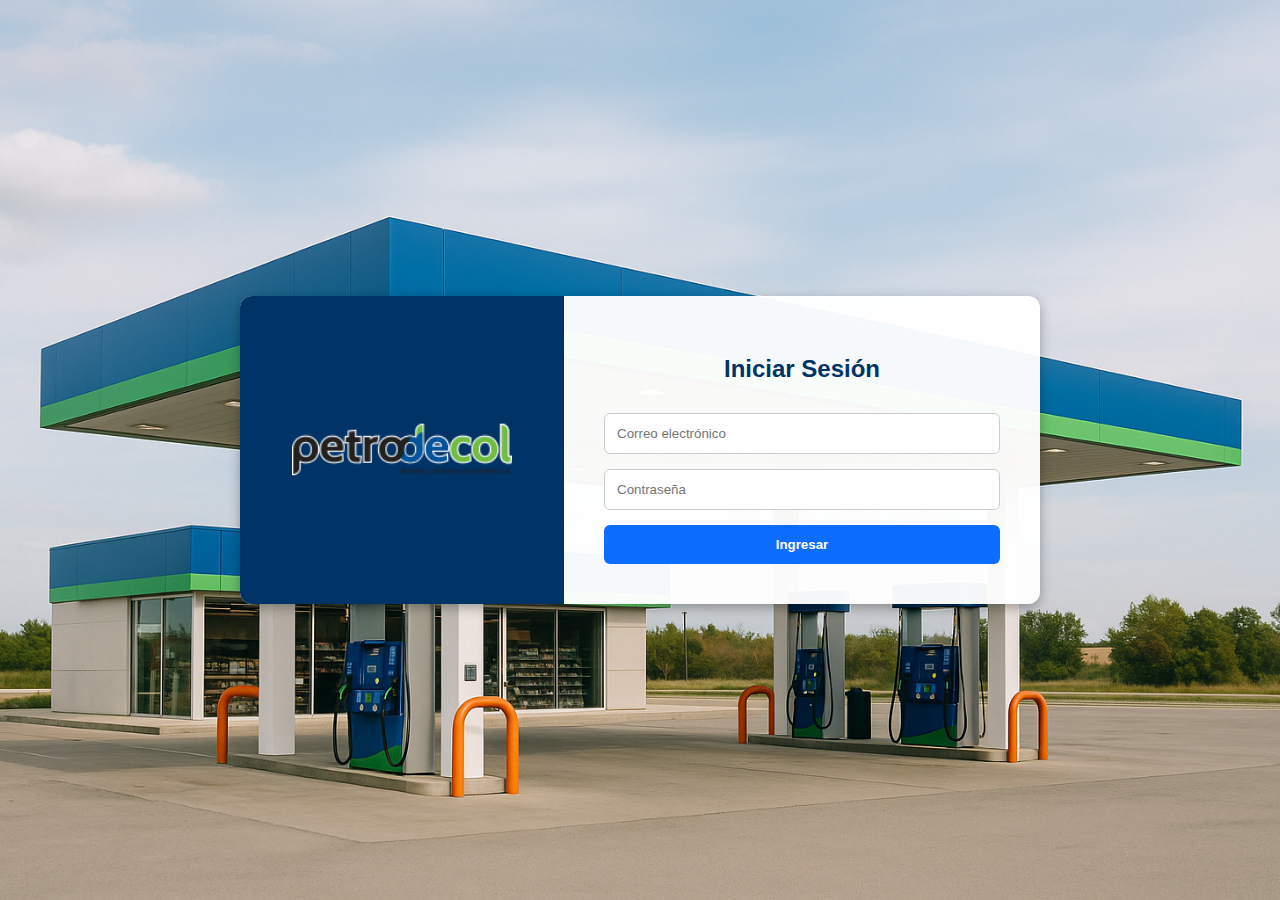
<file: HTML/index.html>
<!DOCTYPE html>
<html lang="es">
<head>
  <meta charset="UTF-8" />
  <meta name="viewport" content="width=device-width, initial-scale=1.0" />
  <title>Petrodecol - Iniciar Sesión</title>
  <link rel="stylesheet" href="../CSS/styles.css" />
  <link rel="stylesheet" href="https://cdnjs.cloudflare.com/ajax/libs/font-awesome/5.15.4/css/all.min.css" />
</head>
<body class="login-bg">
  <div class="login-wrapper">
    <aside class="login-aside">
      <img src="../Images/logo.png" alt="Logo Petrodecol" class="login-logo" />
    </aside>

    <main class="login-container">
      <h2>Iniciar Sesión</h2>
      <form id="loginForm">
        <input type="email" id="correo" placeholder="Correo electrónico" required />
        <input type="password" id="contrasena" placeholder="Contraseña" required />
        <button type="submit">Ingresar</button>
      </form>
    </main>
  </div>
  <script src="../JS/header.js"></script>
  <script src="../JS/app.js"></script>
</body>
</html>
</file>
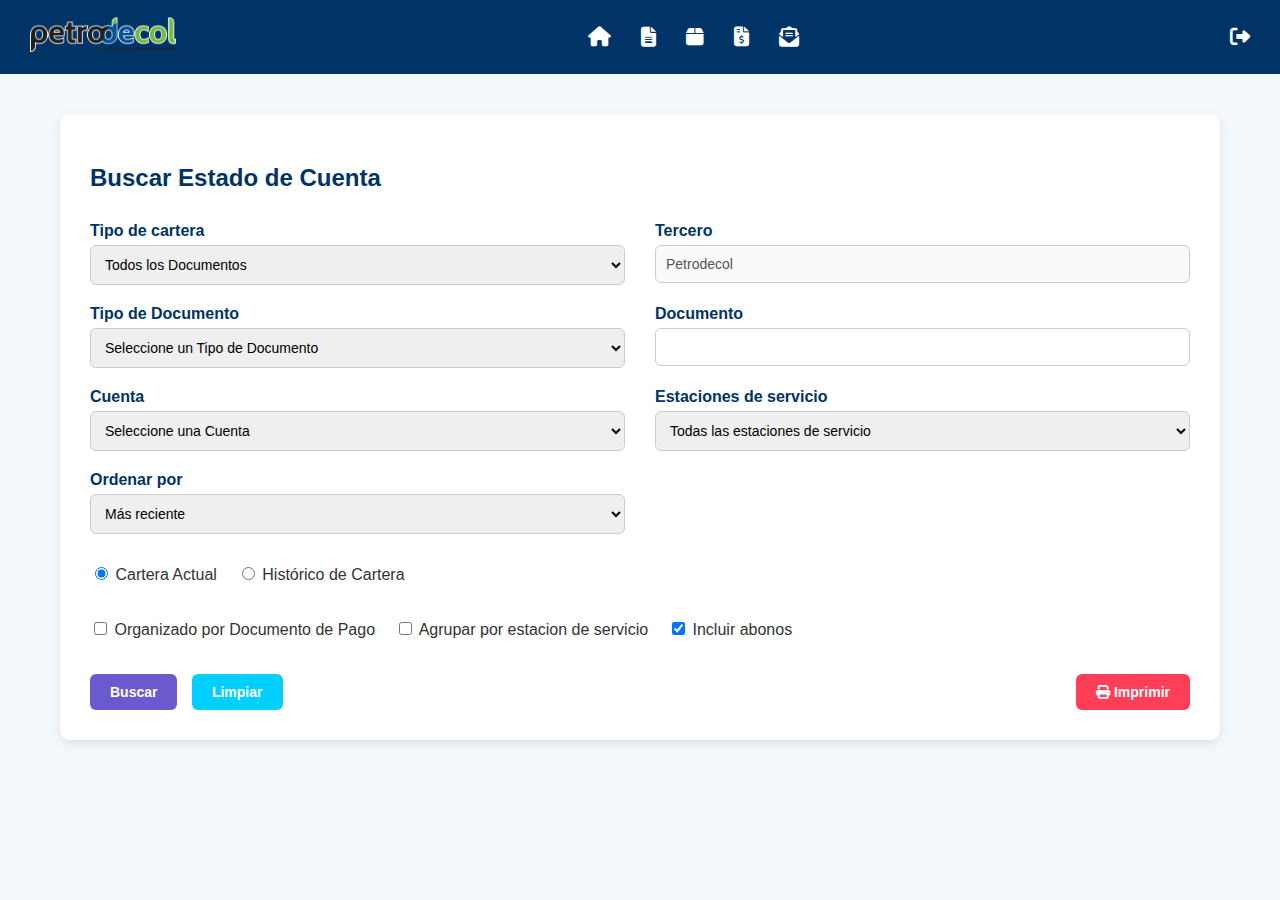
<file: HTML/estado-cuenta.html>
<!DOCTYPE html>
<html lang="es">
<head>
  <meta charset="UTF-8" />
  <meta name="viewport" content="width=device-width, initial-scale=1.0"/>
  <title>Estado de Cuenta - Petrodecol</title>
  <link rel="stylesheet" href="../CSS/styles.css" />
  <link rel="stylesheet" href="../CSS/estado-cuenta.css" />
  <link rel="stylesheet" href="https://cdnjs.cloudflare.com/ajax/libs/font-awesome/6.5.0/css/all.min.css"/>
</head>
<body>
  <div id="bannerContainer"></div>

  <div class="estado-cuenta-container">
    <h2>Buscar Estado de Cuenta</h2>

    <form>
      <div class="form-grid">
        <div>
          <label for="tipoCartera">Tipo de cartera</label>
          <select id="tipoCartera">
            <option>Todos los Documentos</option>
          </select>
        </div>

        <div>
          <label for="tercero">Tercero</label>
          <input type="text" id="tercero" value="Petrodecol" disabled />
        </div>

        <div>
          <label for="tipoDocumento">Tipo de Documento</label>
          <select id="tipoDocumento">
            <option>Seleccione un Tipo de Documento</option>
          </select>
        </div>

        <div>
          <label for="documento">Documento</label>
          <input type="text" id="documento" placeholder=" " />
        </div>

        <div>
          <label for="cuenta">Cuenta</label>
          <select id="cuenta">
            <option>Seleccione una Cuenta</option>
          </select>
        </div>

        <div>
          <label for="proyecto">Estaciones de servicio</label>
          <select id="proyecto">
            <option>Todas las estaciones de servicio</option>
          </select>
        </div>

        <div>
          <label for="orden">Ordenar por</label>
          <select id="orden">
            <option>Más reciente</option>
          </select>
        </div>
      </div>

      <div class="options">
        <div class="radio-group">
          <label><input type="radio" name="cartera" checked> Cartera Actual</label>
          <label><input type="radio" name="cartera"> Histórico de Cartera</label>
        </div>
      </div>

      <div class="checkboxes">
        <label><input type="checkbox"> Organizado por Documento de Pago</label>
        <label><input type="checkbox"> Agrupar por estacion de servicio</label>
        <label><input type="checkbox" checked> Incluir abonos</label>
      </div>

      <div class="buttons">
        <div>
          <button type="button" class="btn btn-primary" onclick="window.location.href='estado-cuenta-det.html'">Buscar</button>
          <button type="reset" class="btn btn-secondary">Limpiar</button>
        </div>
        <button type="button" class="btn btn-danger"><i class="fas fa-print"></i> Imprimir</button>
      </div>
    </form>
  </div>

  <script src="../JS/header.js"></script>
</body>
</html>
</file>
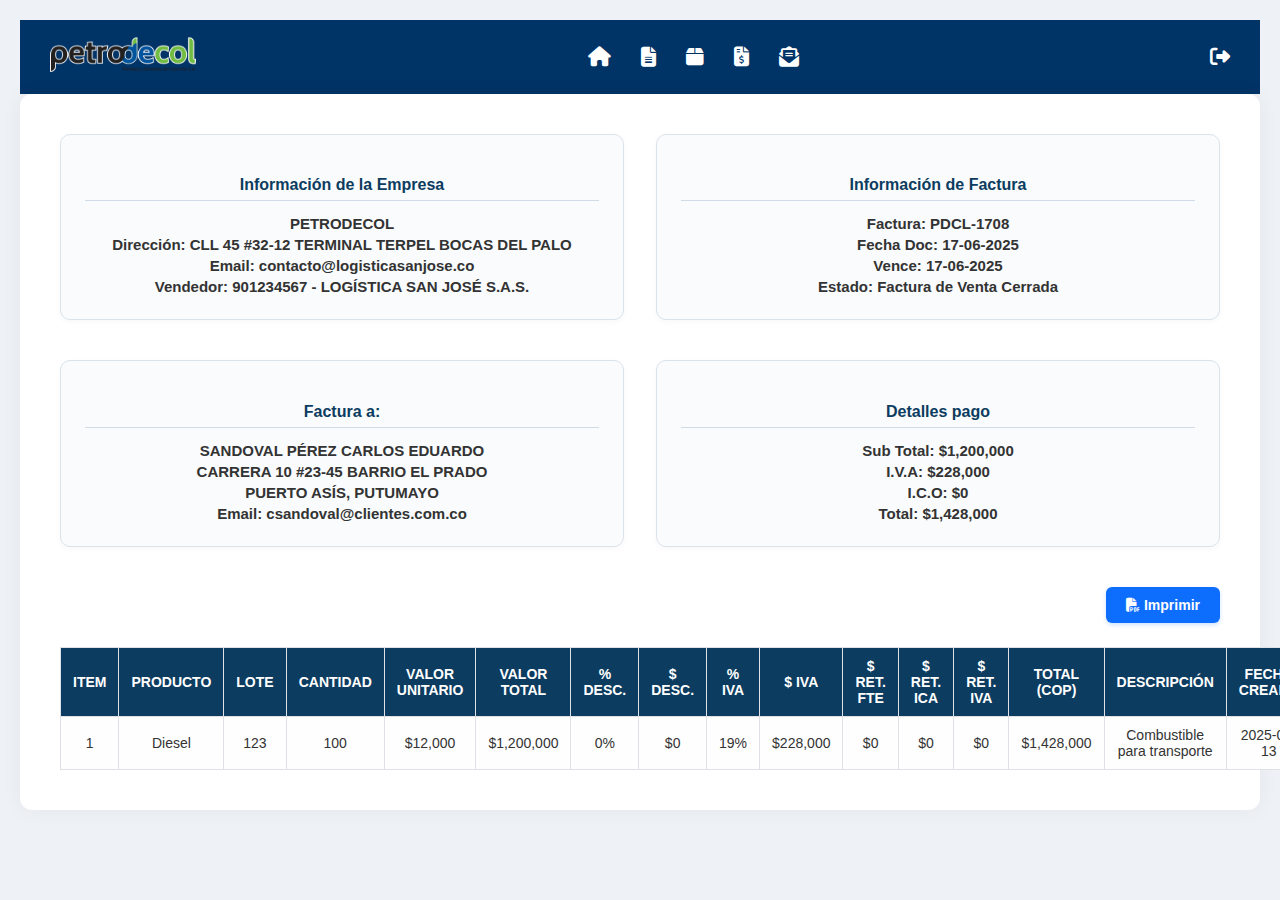
<file: HTML/factura-venta-det.html>
<!DOCTYPE html>
<html lang="es">
<head>
  <meta charset="UTF-8" />
  <meta name="viewport" content="width=device-width, initial-scale=1.0"/>
  <title>Detalle Factura Venta</title>

   <!-- Estilos -->
  <link rel="stylesheet" href="../CSS/styles.css" />
  <link rel="stylesheet" href="https://cdn.datatables.net/1.13.6/css/jquery.dataTables.min.css" />
  <link rel="stylesheet" href="https://cdnjs.cloudflare.com/ajax/libs/font-awesome/6.5.0/css/all.min.css" />

  <style>
   body {
  background: #eef2f6;
  font-family: 'Segoe UI', Tahoma, Geneva, Verdana, sans-serif;
  margin: 0;
  padding: 20px;
  color: #333;
}

.detalle-container {
  background: #fff;
  padding: 40px;
  border-radius: 12px;
  box-shadow: 0 0 20px rgba(0, 0, 0, 0.05);
  max-width: 100%;
}

.grid-dos-columnas {
  display: grid;
  grid-template-columns: 1fr 1fr;
  gap: 32px;
  margin-bottom: 40px;
}

.card {
  font-size: 15px;
  background: #f9fbfc;
  padding: 20px 24px;
  border-radius: 10px;
  border: 1px solid #dbe3ea;
  box-shadow: 0 2px 6px rgba(0, 0, 0, 0.03);
}

.card h4 {
  margin-bottom: 14px;
  color: #0c3c60;
  font-size: 16px;
  border-bottom: 1px solid #d0dce7;
  padding-bottom: 6px;
}

.card p {
  margin: 4px 0;
}

.acciones {
  display: flex;
  justify-content: flex-end;
  margin-bottom: 24px;
}

.acciones button {
  background: #0d6efd;
  color: #fff;
  padding: 10px 20px;
  border: none;
  border-radius: 6px;
  font-weight: 600;
  font-size: 14px;
  cursor: pointer;
  box-shadow: 0 2px 4px rgba(13, 110, 253, 0.2);
  transition: background 0.3s ease;
}

.acciones button:hover {
  background: #0b5ed7;
}

table {
  width: 100%;
  border-collapse: collapse;
  font-size: 14px;
  background: #fff;
}

th, td {
  padding: 10px 12px;
  border: 1px solid #dee2e6;
  text-align: center;
}

th {
  background: #0c3c60;
  color: #fff;
  font-weight: 600;
}

td {
  background-color: #fefefe;
}

.dataTables_wrapper .dataTables_filter {
  float: right;
  margin-bottom: 10px;
  font-size: 14px;
}

/* Modal PDF */
#pdfModal {
  display: none;
  justify-content: center;
  align-items: center;
  position: fixed;
  top: 0; left: 0; right: 0; bottom: 0;
  background: rgba(0, 0, 0, 0.5);
  z-index: 9999;
}

#pdfModal .modal-content {
  background: #ffffff;
  padding: 20px;
  border-radius: 10px;
  max-width: 90%;
  max-height: 90%;
  overflow: hidden;
  position: relative;
  box-shadow: 0 0 20px rgba(0, 0, 0, 0.2);
}

#pdfModal iframe {
  width: 100%;
  height: 500px;
  border: none;
}

#pdfModal button {
  position: absolute;
  top: 10px;
  right: 10px;
  background: #dc3545;
  color: #fff;
  border: none;
  padding: 6px 12px;
  border-radius: 4px;
  cursor: pointer;
  font-weight: bold;
}

  </style>
</head>
<body>
  <div id="bannerContainer"></div>
  <div class="detalle-container">

    <!-- Info Empresa + Cliente -->
    <div class="grid-dos-columnas">
      <div class="card">
        <h4>Información de la Empresa</h4>
        <p><strong>PETRODECOL</strong></p>
        <p>Dirección: CLL 45 #32-12 TERMINAL TERPEL BOCAS DEL PALO</p>
        <p>Email: contacto@logisticasanjose.co</p>
        <p>Vendedor: 901234567 - LOGÍSTICA SAN JOSÉ S.A.S.</p>
      </div>
      <div class="card">
        <h4>Información de Factura</h4>
        <p><strong>Factura:</strong> PDCL-1708</p>
        <p><strong>Fecha Doc:</strong> 17-06-2025</p>
        <p><strong>Vence:</strong> 17-06-2025</p>
        <p><strong>Estado:</strong> Factura de Venta Cerrada</p>
      </div>
      
    </div>

    <!-- Info Factura + Totales -->
    <div class="grid-dos-columnas">
      <div class="card">
        <h4>Factura a:</h4>
        <p><strong>SANDOVAL PÉREZ CARLOS EDUARDO</strong></p>
        <p>CARRERA 10 #23-45 BARRIO EL PRADO</p>
        <p>PUERTO ASÍS, PUTUMAYO</p>
        <p>Email: csandoval@clientes.com.co</p>
      </div>
      <div class="card">
        <h4>Detalles pago</h4>
        <p><strong>Sub Total:</strong> $1,200,000</p>
        <p><strong>I.V.A:</strong> $228,000</p>
        <p><strong>I.C.O:</strong> $0</p>
        <p><strong>Total:</strong> $1,428,000</p>
      </div>
    </div>



    <div class="acciones">
      <button onclick="mostrarPDFModal()"><i class="fas fa-file-pdf"></i> Imprimir</button>
    </div>

    <table id="detalleFacturaTable">
      <thead>
        <tr>
          <th>ITEM</th>
          <th>PRODUCTO</th>
          <th>LOTE</th>
          <th>CANTIDAD</th>
          <th>VALOR UNITARIO</th>
          <th>VALOR TOTAL</th>
          <th>% DESC.</th>
          <th>$ DESC.</th>
          <th>% IVA</th>
          <th>$ IVA</th>
          <th>$ RET. FTE</th>
          <th>$ RET. ICA</th>
          <th>$ RET. IVA</th>
          <th>TOTAL (COP)</th>
          <th>DESCRIPCIÓN</th>
          <th>FECHA CREADA</th>
          <th>FECHA MODIF.</th>
          <th>USUARIO MODIF.</th>
        </tr>
      </thead>
      <tbody>
        <tr>
          <td>1</td>
          <td>Diesel</td>
          <td>123</td>
          <td>100</td>
          <td>$12,000</td>
          <td>$1,200,000</td>
          <td>0%</td>
          <td>$0</td>
          <td>19%</td>
          <td>$228,000</td>
          <td>$0</td>
          <td>$0</td>
          <td>$0</td>
          <td>$1,428,000</td>
          <td>Combustible para transporte</td>
          <td>2025-06-13</td>
          <td>2025-06-13</td>
          <td>admin</td>
        </tr>
      </tbody>
    </table>
  </div>

<!-- Modal de PDF con visor completo -->
<div id="pdfModal" style="
  display: none;
  justify-content: center;
  align-items: center;
  position: fixed;
  top: 0; left: 0; right: 0; bottom: 0;
  background: rgba(0,0,0,0.6);
  z-index: 9999;
">
  <div style="
    position: relative;
    background: white;
    border-radius: 8px;
    width: 90%;
    height: 90%;
    overflow: hidden;
  ">
    <button onclick="cerrarPDFModal()" style="
      position: absolute;
      top: 10px;
      right: 10px;
      z-index: 10000;
      background: #dc3545;
      color: white;
      border: none;
      padding: 6px 12px;
      border-radius: 5px;
      font-weight: bold;
      cursor: pointer;
    ">
      Cerrar
    </button>

    <!-- El visor PDF: usa visor del navegador -->
    <iframe
      src="../Images/factura-venta.pdf"
      style="width: 100%; height: 100%; border: none;"
      allowfullscreen
    ></iframe>
  </div>
</div>

  <!-- Scripts -->
  <script src="https://code.jquery.com/jquery-3.7.0.min.js"></script>
  <script src="https://cdn.datatables.net/1.13.6/js/jquery.dataTables.min.js"></script>
  <script src="../JS/header.js"></script>
  <script>
    $(document).ready(() => {
      $('#detalleFacturaTable').DataTable({
        paging: false,
        scrollX: true,
        language: {
          emptyTable: "No hay detalles para mostrar",
          search: "Buscar:",
          info: "Mostrando _TOTAL_ registros"
        }
      });
    });

    function mostrarPDFModal() {
      document.getElementById("pdfModal").style.display = "flex";
    }

    function cerrarPDFModal() {
      document.getElementById("pdfModal").style.display = "none";
    }
  </script>
</body>
</html>
</file>
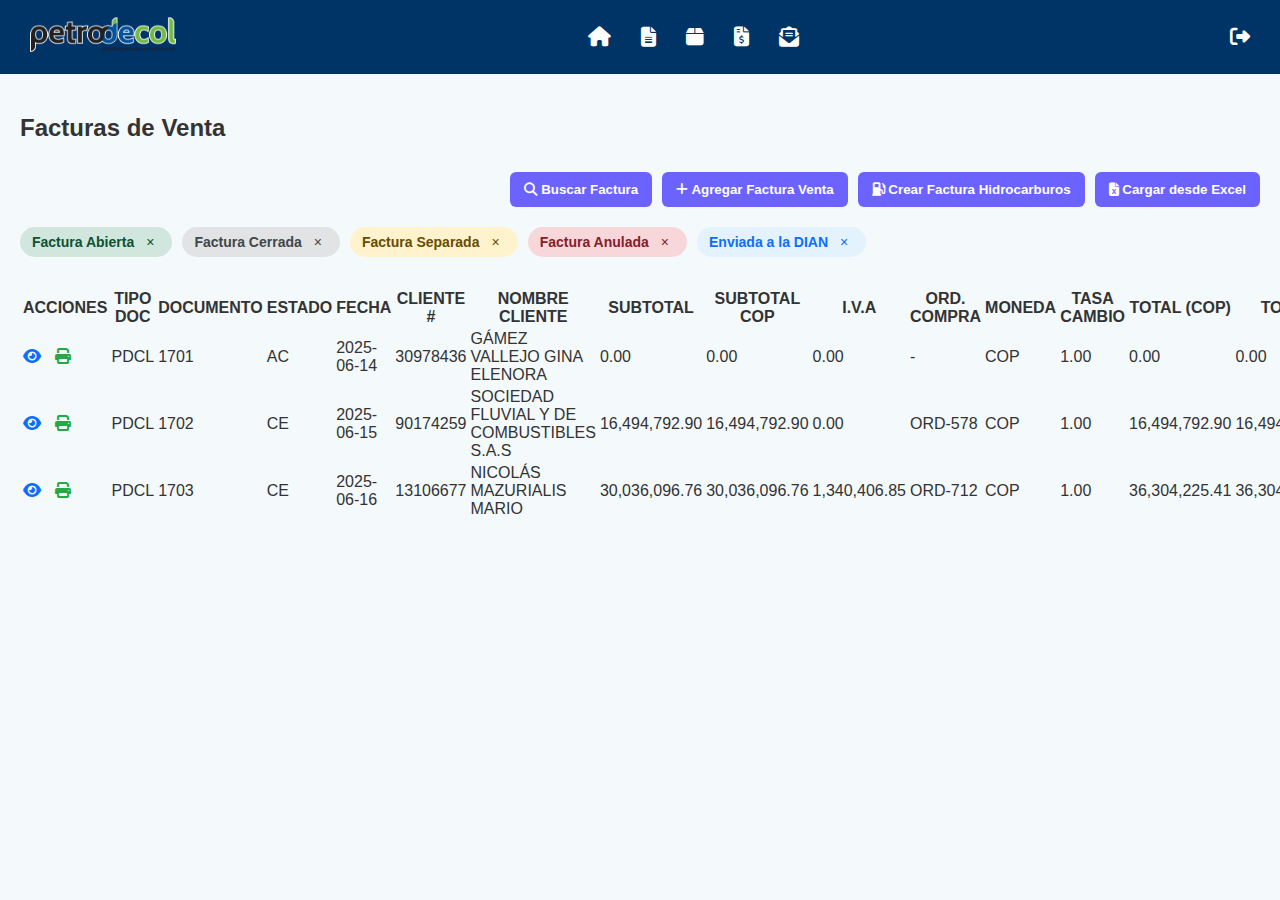
<file: HTML/factura-venta.html>
<!DOCTYPE html>
<html lang="es">
<head>
  <meta charset="UTF-8" />
  <meta name="viewport" content="width=device-width, initial-scale=1.0" />
  <title>Facturas de Venta - Petrodecol</title>

  <link rel="stylesheet" href="../CSS/styles.css" />
  <link rel="stylesheet" href="https://cdn.datatables.net/1.13.6/css/jquery.dataTables.min.css" />
  <link rel="stylesheet" href="https://cdnjs.cloudflare.com/ajax/libs/font-awesome/6.5.0/css/all.min.css" />

  <style>
    .factura-venta-container {
      padding: 20px;
    }

    .acciones-top {
      display: flex;
      justify-content: space-between;
      align-items: flex-start;
      flex-wrap: wrap;
      margin-bottom: 20px;
      gap: 20px;
    }

    .acciones-left {
      display: flex;
      flex-wrap: wrap;
      gap: 10px;
      margin-bottom: 10px;
    }

    .tag {
      background: #e3f2fd;
      color: #0d6efd;
      padding: 6px 12px;
      border-radius: 20px;
      font-weight: bold;
      font-size: 14px;
      display: flex;
      align-items: center;
      gap: 6px;
    }

    .tag.success { background-color: #d1e7dd; color: #0f5132; }
    .tag.danger { background-color: #f8d7da; color: #842029; }
    .tag.warning { background-color: #fff3cd; color: #664d03; }
    .tag.secondary { background-color: #e2e3e5; color: #41464b; }

    .tag .close-tag {
      background: none;
      border: none;
      font-size: 14px;
      cursor: pointer;
      color: inherit;
    }

    .acciones-right {
    display: flex;
    justify-content: flex-end;
    flex-wrap: wrap;
    gap: 10px;
    width: 100%;
    margin-top: 10px;
    }


    .acciones-right button,
    .btn-buscar {
      background: #6c63ff;
      color: white;
      padding: 10px 14px;
      border: none;
      border-radius: 6px;
      font-weight: bold;
      cursor: pointer;
      transition: background 0.3s ease;
    }

    .acciones-right button:hover,
    .btn-buscar:hover {
      background: #5a52cc;
    }

    .table-responsive {
      margin-top: 20px;
    }

    .dataTables_wrapper .dataTables_filter {
      float: right;
      margin-bottom: 10px;
    }

    .hidden {
      display: none !important;
    }

    .form-busqueda {
      background: #fff;
      padding: 20px;
      border-radius: 12px;
      box-shadow: 0 2px 10px rgba(0,0,0,0.1);
      margin-top: 20px;
    }

    .form-busqueda h3 {
      margin-bottom: 20px;
      color: #003366;
    }

    .form-row {
      display: grid;
      grid-template-columns: repeat(auto-fit, minmax(250px, 1fr));
      gap: 20px;
    }

    .form-row label {
      font-weight: bold;
      display: block;
      margin-bottom: 6px;
    }

    .form-row input,
    .form-row select {
      width: 100%;
      padding: 10px;
      border-radius: 6px;
      border: 1px solid #ccc;
      box-sizing: border-box;
    }

    .form-busqueda .submit-row {
      text-align: right;
      margin-top: 20px;
    }

    .form-busqueda button {
      background: #0d6efd;
      color: white;
      padding: 10px 20px;
      border: none;
      border-radius: 6px;
      font-weight: bold;
      cursor: pointer;
    }

    .form-busqueda button:hover {
      background: #0b5ed7;
    }
    td i.fas {
  font-size: 16px;
  transition: transform 0.2s;
}

td i.fas:hover {
  transform: scale(1.2);
}
  </style>
</head>

<body>
  <div id="bannerContainer"></div>

  <main class="factura-venta-container">
    <h2>Facturas de Venta</h2>

    <div class="acciones-top" id="accionesTop">
      <div class="acciones-right">
        <button class="btn-buscar" onclick="mostrarFormulario()"><i class="fas fa-search"></i> Buscar Factura</button>
        <button><i class="fas fa-plus"></i> Agregar Factura Venta</button>
        <button><i class="fas fa-gas-pump"></i> Crear Factura Hidrocarburos</button>
        <button><i class="fas fa-file-excel"></i> Cargar desde Excel</button>
      </div>

      <div class="acciones-left" id="etiquetasEstado">
        <span class="tag success">Factura Abierta <button class="close-tag" onclick="this.parentElement.remove()">×</button></span>
        <span class="tag secondary">Factura Cerrada <button class="close-tag" onclick="this.parentElement.remove()">×</button></span>
        <span class="tag warning">Factura Separada <button class="close-tag" onclick="this.parentElement.remove()">×</button></span>
        <span class="tag danger">Factura Anulada <button class="close-tag" onclick="this.parentElement.remove()">×</button></span>
        <span class="tag">Enviada a la DIAN <button class="close-tag" onclick="this.parentElement.remove()">×</button></span>
      </div>
    </div>

    <div class="table-responsive" id="tablaFacturasVentaContainer">
      <table id="tablaFacturasVenta" class="display nowrap" style="width:100%">
        <thead>
          <tr>
            <th>ACCIONES</th>
            <th>TIPO DOC</th>
            <th>DOCUMENTO</th>
            <th>ESTADO</th>
            <th>FECHA</th>
            <th>CLIENTE #</th>
            <th>NOMBRE CLIENTE</th>
            <th>SUBTOTAL</th>
            <th>SUBTOTAL COP</th>
            <th>I.V.A</th>
            <th>ORD. COMPRA</th>
            <th>MONEDA</th>
            <th>TASA CAMBIO</th>
            <th>TOTAL (COP)</th>
            <th>TOTAL</th>
            <th>CUFE</th>
            <th>CUFE TEMPORAL</th>
          </tr>
        </thead>
        <tbody>
  <tr>
    <td>
      <i class="fas fa-eye" title="Ver detalle" style="cursor:pointer; color:#0d6efd; margin-right: 10px;"></i>
      <i class="fas fa-print" title="Imprimir" style="cursor:pointer; color:#28a745;" onclick="mostrarPDFModal()"></i>
    </td>
    <td>PDCL</td>
    <td>1701</td>
    <td>AC</td>
    <td>2025-06-14</td>
    <td>30978436</td>
    <td>GÁMEZ VALLEJO GINA ELENORA</td>
    <td>0.00</td>
    <td>0.00</td>
    <td>0.00</td>
    <td>-</td>
    <td>COP</td>
    <td>1.00</td>
    <td>0.00</td>
    <td>0.00</td>
    <td>-</td>
    <td>-</td>
  </tr>
  <tr>
    <td>
      <i class="fas fa-eye" title="Ver detalle" style="cursor:pointer; color:#0d6efd; margin-right: 10px;"></i>
      <i class="fas fa-print" title="Imprimir" style="cursor:pointer; color:#28a745;"onclick="mostrarPDFModal()" ></i>
    </td>
    <td>PDCL</td>
    <td>1702</td>
    <td>CE</td>
    <td>2025-06-15</td>
    <td>90174259</td>
    <td>SOCIEDAD FLUVIAL Y DE COMBUSTIBLES S.A.S</td>
    <td>16,494,792.90</td>
    <td>16,494,792.90</td>
    <td>0.00</td>
    <td>ORD-578</td>
    <td>COP</td>
    <td>1.00</td>
    <td>16,494,792.90</td>
    <td>16,494,792.90</td>
    <td>CUFE-001</td>
    <td>-</td>
  </tr>
  <tr>
    <td>
      <i class="fas fa-eye" title="Ver detalle" style="cursor:pointer; color:#0d6efd; margin-right: 10px;"></i>
      <i class="fas fa-print" title="Imprimir" style="cursor:pointer; color:#28a745;"onclick="mostrarPDFModal()"></i>
    </td>
    <td>PDCL</td>
    <td>1703</td>
    <td>CE</td>
    <td>2025-06-16</td>
    <td>13106677</td>
    <td>NICOLÁS MAZURIALIS MARIO</td>
    <td>30,036,096.76</td>
    <td>30,036,096.76</td>
    <td>1,340,406.85</td>
    <td>ORD-712</td>
    <td>COP</td>
    <td>1.00</td>
    <td>36,304,225.41</td>
    <td>36,304,225.41</td>
    <td>CUFE-002</td>
    <td>-</td>
  </tr>
</tbody>

      </table>
    </div>

    <div class="form-busqueda hidden" id="busquedaForm">
      <h3>Buscar Factura de Venta</h3>
      <form id="formBuscar">
        <div class="form-row">
          <div>
            <label>Fecha Inicial</label>
            <input type="date" value="2025-05-16" id="fechai">
          </div>
          <div>
            <label>Fecha Final</label>
            <input type="date" value="2025-06-16" id="fechaf">
          </div>
          <div>
            <label>Tipo Documento</label>
            <select><option>Todos los tipos documentos</option></select>
          </div>
          <div>
            <label>Estado</label>
            <select id = "estado"><option>Todos los Estados</option></select>
          </div>
          <div>
            <label>Desde Documento</label>
            <input type="text">
          </div>
          <div>
            <label>Hasta Documento</label>
            <input type="text">
          </div>
          <div>
            <label>Tercero</label>
            <input type="text" id="tercero" value="Petrodecol" disabled />
          </div>
          <div>
            <label>Tercero Alterno</label>
            <select><option>Seleccione un Tercero Alterno</option></select>
          </div>
        </div>
        <div class="submit-row">
          <button type="button" class="action-btn" id="btnBuscarFiltro"><i class="fas fa-search"></i> Buscar</button>
        </div>
      </form>
    </div>
  </main>
<!-- Modal de vista previa del PDF -->
<!-- Modal de PDF con visor completo -->
<div id="pdfModal" style="
  display: none;
  justify-content: center;
  align-items: center;
  position: fixed;
  top: 0; left: 0; right: 0; bottom: 0;
  background: rgba(0,0,0,0.6);
  z-index: 9999;
">
  <div style="
    position: relative;
    background: white;
    border-radius: 8px;
    width: 90%;
    height: 90%;
    overflow: hidden;
  ">
    <button onclick="cerrarPDFModal()" style="
      position: absolute;
      top: 10px;
      right: 10px;
      z-index: 10000;
      background: #dc3545;
      color: white;
      border: none;
      padding: 6px 12px;
      border-radius: 5px;
      font-weight: bold;
      cursor: pointer;
    ">
      Cerrar
    </button>

    <!-- El visor PDF: usa visor del navegador -->
    <iframe
      src="../Images/factura-venta.pdf"
      style="width: 100%; height: 100%; border: none;"
      allowfullscreen
    ></iframe>
  </div>
</div>





  <script src="https://code.jquery.com/jquery-3.7.0.min.js"></script>
  <script src="https://cdn.datatables.net/1.13.6/js/jquery.dataTables.min.js"></script>
  <script src="../JS/header.js"></script>
  <script>
  let tablaFacturas;

  // Función global para mostrar el formulario
  function mostrarFormulario() {
    document.getElementById('tablaFacturasVentaContainer').classList.add('hidden');
    document.getElementById('busquedaForm').classList.remove('hidden');
    document.querySelector('.acciones-right').classList.add('hidden');
    document.getElementById('etiquetasEstado').classList.add('hidden');
  }

function mostrarPDFModal() {
  document.getElementById("pdfModal").style.display = "flex";
}

function cerrarPDFModal() {
  document.getElementById("pdfModal").style.display = "none";
}


  document.addEventListener("DOMContentLoaded", () => {
    // Inicializar DataTable
    tablaFacturas = $('#tablaFacturasVenta').DataTable({
      scrollX: true,
      paging: true,
      responsive: true,
      language: {
        search: "Buscar:",
        lengthMenu: "Mostrar _MENU_ registros",
        info: "Mostrando _START_ a _END_ de _TOTAL_ registros",
        emptyTable: "No se encontraron registros en el rango seleccionado.",
        paginate: {
          previous: "Anterior",
          next: "Siguiente"
        }
      }
    });

    // Mostrar formulario
    document.querySelector(".btn-buscar").addEventListener("click", mostrarFormulario);

    // Buscar por fecha
    document.getElementById("btnBuscarFiltro").addEventListener("click", () => {
      const fechaInicial = document.getElementById("fechai").value;
      const fechaFinal = document.getElementById("fechaf").value;

      if (!fechaInicial || !fechaFinal) {
        alert("Por favor selecciona ambas fechas.");
        return;
      }

      const fechaIni = new Date(fechaInicial);
      const fechaFin = new Date(fechaFinal);

      // Filtra filas manualmente
      tablaFacturas.rows().every(function () {
        const data = this.data();
        const fechaStr = data[4]; // FECHA está en la columna 4 (índice base 0)
        const fecha = new Date(fechaStr);

        if (fecha >= fechaIni && fecha <= fechaFin) {
          $(this.node()).show();
        } else {
          $(this.node()).hide();
        }
      });

      tablaFacturas.draw(false);

      // Restaurar vista
      document.getElementById("busquedaForm").classList.add("hidden");
      document.getElementById("tablaFacturasVentaContainer").classList.remove("hidden");
      document.querySelector(".acciones-right").classList.remove("hidden");
      document.getElementById("etiquetasEstado").classList.remove("hidden");
    });

    // Evento de imprimir
    $('#tablaFacturasVenta tbody').on('click', 'i.fa-print', function () {
      mostrarPDFModal();
    });

    // Evento de ver detalle
    $('#tablaFacturasVenta tbody').on('click', 'i.fa-eye', function () {
      const row = $(this).closest('tr');
      const datos = tablaFacturas.row(row).data();
      window.location.href = "factura-venta-det.html";
        });
  });
</script>



</body>
</html>
</file>
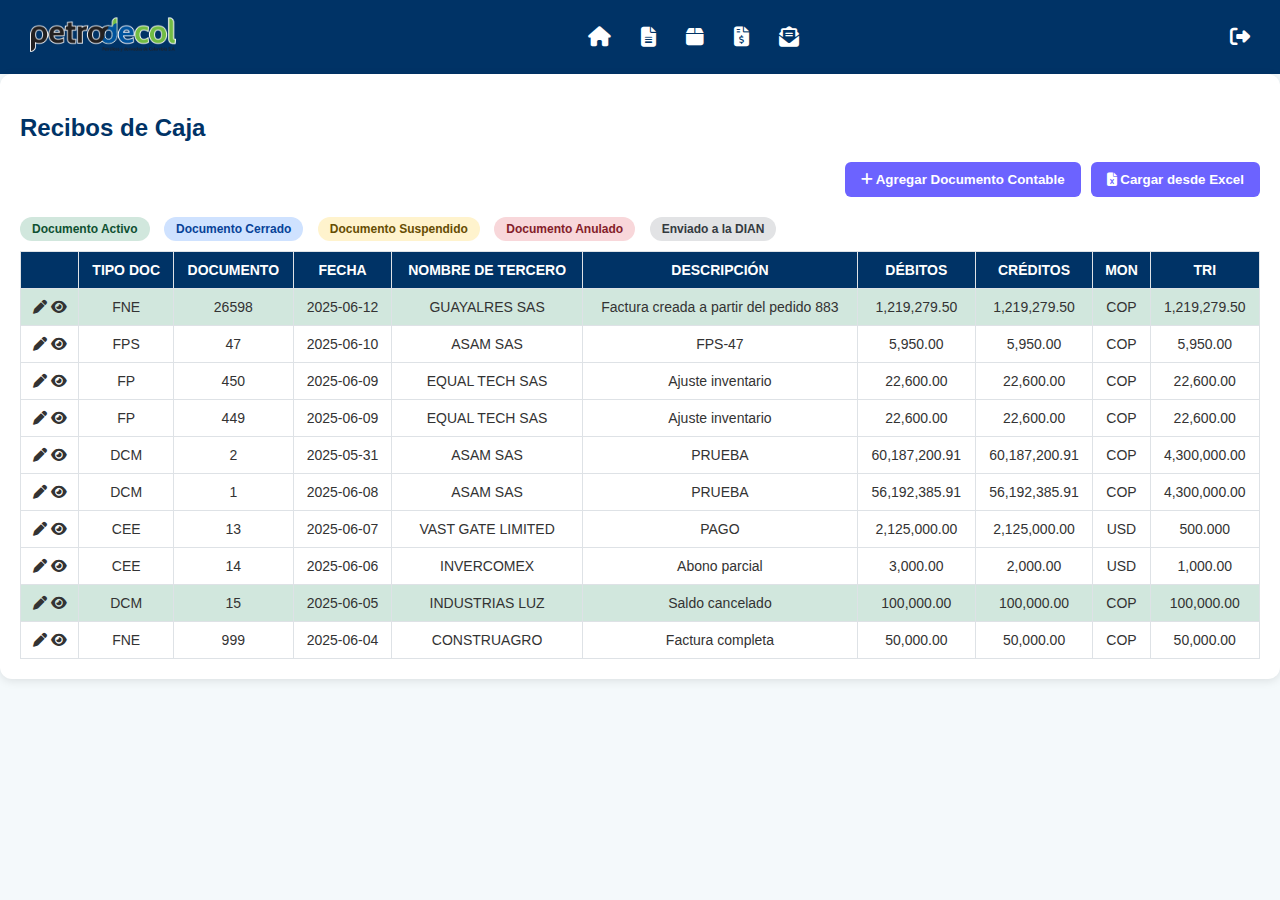
<file: HTML/gestion-abono.html>
<!DOCTYPE html>
<html lang="es">
<head>
  <meta charset="UTF-8">
  <meta name="viewport" content="width=device-width, initial-scale=1.0">
  <title>Gestión de Abonos - Petrodecol</title>
  <link rel="stylesheet" href="../CSS/styles.css">
  <link rel="stylesheet" href="https://cdnjs.cloudflare.com/ajax/libs/font-awesome/6.5.0/css/all.min.css">
  <style>
    body {
      font-family: Arial, sans-serif;
      background: #f4f9fb;
      margin: 0;

    }
    .container {
      background: white;
      padding: 20px;
      border-radius: 12px;
      box-shadow: 0 2px 10px rgba(0,0,0,0.1);
    }
    h2 {
      color: #003366;
      margin-bottom: 20px;
    }
    .acciones-top {
      display: flex;
      justify-content: flex-end;
      gap: 10px;
      margin-bottom: 20px;
    }
    .acciones-top button {
      background: #6c63ff;
      color: white;
      padding: 10px 16px;
      border: none;
      border-radius: 6px;
      font-weight: bold;
      cursor: pointer;
    }
    .acciones-top button:hover {
      background: #5a52cc;
    }
    .estado-tag {
      display: inline-block;
      padding: 5px 12px;
      border-radius: 20px;
      font-size: 12px;
      font-weight: bold;
      margin-right: 10px;
    }
    .activo { background: #d1e7dd; color: #0f5132; }
    .cerrado { background: #cfe2ff; color: #084298; }
    .suspendido { background: #fff3cd; color: #664d03; }
    .anulado { background: #f8d7da; color: #842029; }
    .dian { background: #e2e3e5; color: #343a40; }
    table {
      width: 100%;
      border-collapse: collapse;
      margin-top: 10px;
      font-size: 14px;
    }
    th, td {
      padding: 10px;
      border: 1px solid #dee2e6;
      text-align: center;
    }
    th {
      background: #003366;
      color: white;
    }
    .correcta {
      background-color: #d1e7dd !important;
    }
  </style>
</head>
<body>
  <div id="bannerContainer"></div>
  <div class="container">
    <h2>Recibos de Caja</h2>

    <div class="acciones-top">
      <button><i class="fas fa-plus"></i> Agregar Documento Contable</button>
      <button><i class="fas fa-file-excel"></i> Cargar desde Excel</button>
    </div>

    <div style="margin-bottom: 10px;">
      <span class="estado-tag activo">Documento Activo</span>
      <span class="estado-tag cerrado">Documento Cerrado</span>
      <span class="estado-tag suspendido">Documento Suspendido</span>
      <span class="estado-tag anulado">Documento Anulado</span>
      <span class="estado-tag dian">Enviado a la DIAN</span>
    </div>

    <table>
      <thead>
        <tr>
          <th></th>
          <th>TIPO DOC</th>
          <th>DOCUMENTO</th>
          <th>FECHA</th>
          <th>NOMBRE DE TERCERO</th>
          <th>DESCRIPCIÓN</th>
          <th>DÉBITOS</th>
          <th>CRÉDITOS</th>
          <th>MON</th>
          <th>TRI</th>
        </tr>
      </thead>
      <tbody>
        <tr class="correcta">
          <td><i class="fas fa-pen"></i> <i class="fas fa-eye"></i></td>
          <td>FNE</td><td>26598</td><td>2025-06-12</td><td>GUAYALRES SAS</td>
          <td>Factura creada a partir del pedido 883</td><td>1,219,279.50</td><td>1,219,279.50</td><td>COP</td><td>1,219,279.50</td>
        </tr>
        <tr>
          <td><i class="fas fa-pen"></i> <i class="fas fa-eye"></i></td>
          <td>FPS</td><td>47</td><td>2025-06-10</td><td>ASAM SAS</td>
          <td>FPS-47</td><td>5,950.00</td><td>5,950.00</td><td>COP</td><td>5,950.00</td>
        </tr>
        <tr >
          <td><i class="fas fa-pen"></i> <i class="fas fa-eye"></i></td>
          <td>FP</td><td>450</td><td>2025-06-09</td><td>EQUAL TECH SAS</td>
          <td>Ajuste inventario</td><td>22,600.00</td><td>22,600.00</td><td>COP</td><td>22,600.00</td>
        </tr>
        <tr>
          <td><i class="fas fa-pen"></i> <i class="fas fa-eye"></i></td>
          <td>FP</td><td>449</td><td>2025-06-09</td><td>EQUAL TECH SAS</td>
          <td>Ajuste inventario</td><td>22,600.00</td><td>22,600.00</td><td>COP</td><td>22,600.00</td>
        </tr>
        <tr>
          <td><i class="fas fa-pen"></i> <i class="fas fa-eye"></i></td>
          <td>DCM</td><td>2</td><td>2025-05-31</td><td>ASAM SAS</td>
          <td>PRUEBA</td><td>60,187,200.91</td><td>60,187,200.91</td><td>COP</td><td>4,300,000.00</td>
        </tr>
        <tr>
          <td><i class="fas fa-pen"></i> <i class="fas fa-eye"></i></td>
          <td>DCM</td><td>1</td><td>2025-06-08</td><td>ASAM SAS</td>
          <td>PRUEBA</td><td>56,192,385.91</td><td>56,192,385.91</td><td>COP</td><td>4,300,000.00</td>
        </tr>
        <tr >
          <td><i class="fas fa-pen"></i> <i class="fas fa-eye"></i></td>
          <td>CEE</td><td>13</td><td>2025-06-07</td><td>VAST GATE LIMITED</td>
          <td>PAGO</td><td>2,125,000.00</td><td>2,125,000.00</td><td>USD</td><td>500.000</td>
        </tr>
        <tr>
          <td><i class="fas fa-pen"></i> <i class="fas fa-eye"></i></td>
          <td>CEE</td><td>14</td><td>2025-06-06</td><td>INVERCOMEX</td>
          <td>Abono parcial</td><td>3,000.00</td><td>2,000.00</td><td>USD</td><td>1,000.00</td>
        </tr>
        <tr class="correcta">
          <td><i class="fas fa-pen"></i> <i class="fas fa-eye"></i></td>
          <td>DCM</td><td>15</td><td>2025-06-05</td><td>INDUSTRIAS LUZ</td>
          <td>Saldo cancelado</td><td>100,000.00</td><td>100,000.00</td><td>COP</td><td>100,000.00</td>
        </tr>
        <tr >
          <td><i class="fas fa-pen"></i> <i class="fas fa-eye"></i></td>
          <td>FNE</td><td>999</td><td>2025-06-04</td><td>CONSTRUAGRO</td>
          <td>Factura completa</td><td>50,000.00</td><td>50,000.00</td><td>COP</td><td>50,000.00</td>
        </tr>
      </tbody>
    </table>
  </div>

  <script src="https://code.jquery.com/jquery-3.7.0.min.js"></script>
  <script src="../JS/header.js"></script>
</body>
</html>
</file>
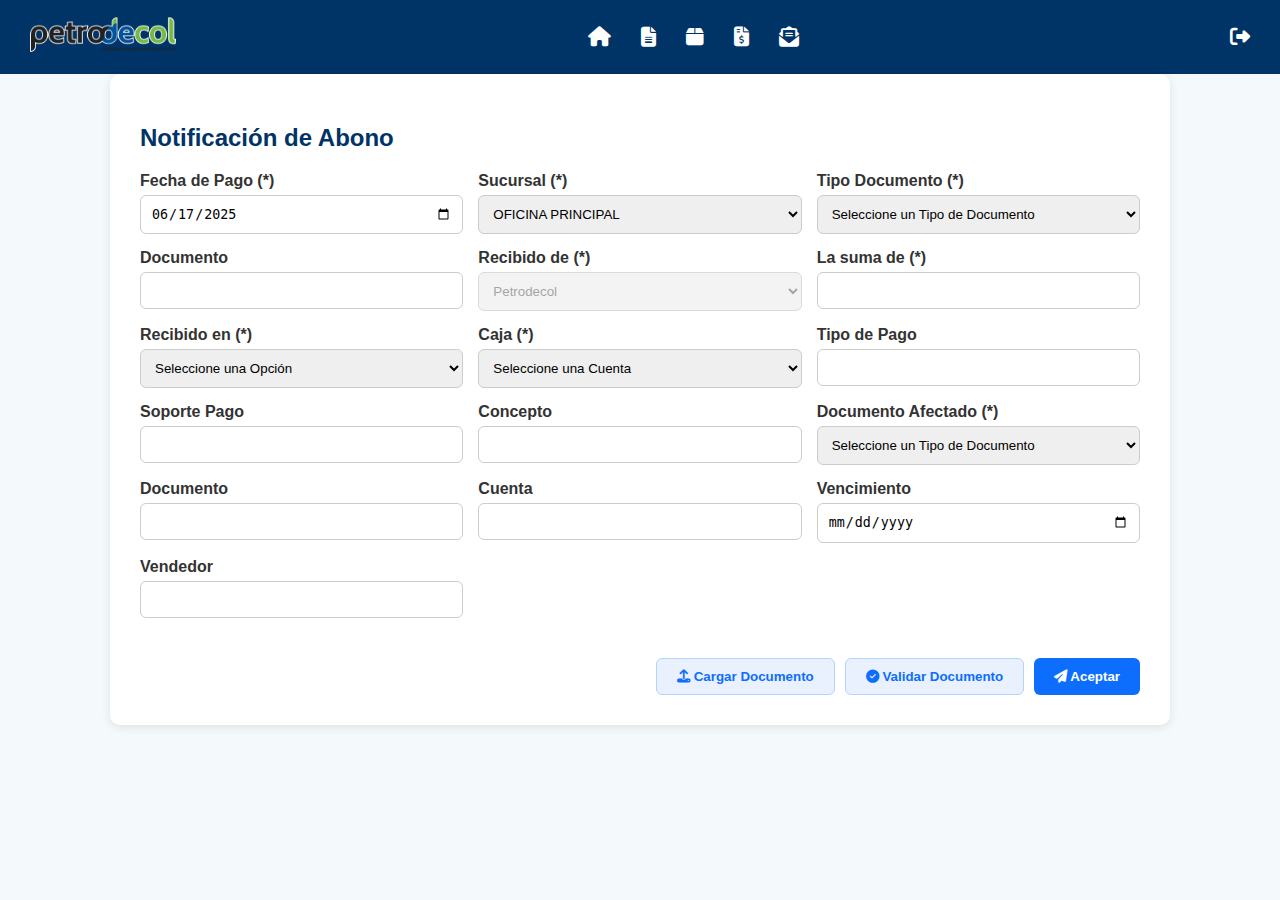
<file: HTML/notificacion-abono.html>
<!DOCTYPE html>
<html lang="es">
<head>
  <meta charset="UTF-8">
  <meta name="viewport" content="width=device-width, initial-scale=1.0">
  <title>Notificación de Abono - Petrodecol</title>
  <link rel="stylesheet" href="../CSS/styles.css">
  <link rel="stylesheet" href="https://cdnjs.cloudflare.com/ajax/libs/font-awesome/6.5.0/css/all.min.css">
  <!-- Agrega o reemplaza tu estilo <style> con esto: -->
<style>
  body {
    font-family: Arial, sans-serif;
    background: #f4f9fb;
    margin: 0;
  }

  .container {
    background: white;
    padding: 30px;
    max-width: 1000px;
    margin: auto;
    border-radius: 10px;
    box-shadow: 0 2px 10px rgba(0,0,0,0.1);
  }

  h2 {
    color: #003366;
    margin-bottom: 20px;
  }

  form {
    display: grid;
    gap: 20px;
  }

  .form-row {
    display: grid;
    grid-template-columns: repeat(auto-fit, minmax(250px, 1fr));
    gap: 15px;
  }

  label {
    font-weight: bold;
    margin-bottom: 5px;
    display: block;
  }

  input, select {
    width: 100%;
    padding: 10px;
    border: 1px solid #ccc;
    border-radius: 6px;
    box-sizing: border-box;
  }

  .form-actions {
    display: flex;
    justify-content: flex-end;
    gap: 10px;
    margin-top: 20px;
  }

  button {
    padding: 10px 20px;
    border: none;
    border-radius: 6px;
    font-weight: bold;
    cursor: pointer;
  }

  .btn-primary {
    background: #0d6efd;
    color: white;
  }

  .btn-secondary {
    background: #e9f1ff;
    color: #0d6efd;
    border: 1px solid #b3d4fc;
  }

  .btn-secondary:hover {
    background: #d4e6fd;
  }

  /* Modal styles */
  #modalCarga {
    display: none;
    position: fixed;
    top: 0; left: 0; right: 0; bottom: 0;
    background: rgba(0, 0, 0, 0.5);
    z-index: 9999;
    justify-content: center;
    align-items: center;
  }

  .modal-content {
    background: white;
    padding: 30px;
    border-radius: 10px;
    width: 400px;
    position: relative;
    box-shadow: 0 2px 15px rgba(0,0,0,0.2);
  }

  .modal-content h4 {
    margin-top: 0;
    color: #003366;
  }

  .modal-content input[type="file"] {
    margin-top: 15px;
    width: 100%;
  }

  .close-modal {
    position: absolute;
    top: 10px;
    right: 12px;
    background: #dc3545;
    color: white;
    border: none;
    padding: 4px 10px;
    border-radius: 4px;
    cursor: pointer;
    font-size: 14px;
  }

</style>

</head>
<body>
  <div id="bannerContainer"></div>
  <div class="container">
    <h2>Notificación de Abono</h2>
    <form>
      <div class="form-row">
        <div>
          <label>Fecha de Pago (*)</label>
          <input type="date" value="2025-06-17">
        </div>
        <div>
          <label>Sucursal (*)</label>
          <select>
            <option>OFICINA PRINCIPAL</option>
          </select>
        </div>
        <div>
          <label>Tipo Documento (*)</label>
          <select>
            <option>Seleccione un Tipo de Documento</option>
          </select>
        </div>
        <div>
          <label>Documento</label>
          <input type="text">
        </div>
        <div>
  <label>Recibido de (*)</label>
  <select disabled>
    <option selected>Petrodecol</option>
  </select>
</div>

        <div>
          <label>La suma de (*)</label>
          <input type="text">
        </div>
        <div>
          <label>Recibido en (*)</label>
          <select>
            <option>Seleccione una Opción</option>
          </select>
        </div>
        <div>
          <label>Caja (*)</label>
          <select>
            <option>Seleccione una Cuenta</option>
          </select>
        </div>
        <div>
          <label>Tipo de Pago</label>
          <input type="text">
        </div>
        <div>
          <label>Soporte Pago</label>
          <input type="text">
        </div>
        <div>
          <label>Concepto</label>
          <input type="text">
        </div>
        <div>
          <label>Documento Afectado (*)</label>
          <select>
            <option>Seleccione un Tipo de Documento</option>
          </select>
        </div>
        <div>
          <label>Documento</label>
          <input type="text">
        </div>
        <div>
          <label>Cuenta</label>
          <input type="text">
        </div>
        <div>
          <label>Vencimiento</label>
          <input type="date">
        </div>
        <div>
          <label>Vendedor</label>
          <input type="text">
        </div>
      </div>
      <div class="form-actions">
        <button type="button" class="btn-secondary"><i class="fas fa-upload"></i> Cargar Documento</button>
        <button type="button" class="btn-secondary"><i class="fas fa-check-circle"></i> Validar Documento</button>
        <button type="submit" class="btn-primary"><i class="fas fa-paper-plane"></i> Aceptar</button>
      </div>
    </form>
  </div>
  <!-- Modal de carga de documento -->
<div id="modalCarga">
  <div class="modal-content">
    <button class="close-modal" onclick="cerrarModalCarga()">X</button>
    <h4>Cargar Documento</h4>
    <input type="file" id="archivoCargar" />
    <button class="btn-primary" style="margin-top: 20px;" onclick="cerrarModalCarga()">Subir</button>
  </div>
</div>

<script>
  function abrirModalCarga() {
    document.getElementById("modalCarga").style.display = "flex";
  }

  function cerrarModalCarga() {
    document.getElementById("modalCarga").style.display = "none";
  }

  document.addEventListener("DOMContentLoaded", () => {
    document.querySelector(".btn-secondary i.fa-upload").closest("button").addEventListener("click", abrirModalCarga);
  });
</script>

  <script src="https://code.jquery.com/jquery-3.7.0.min.js"></script>
  <script src="../JS/header.js"></script>
</body>
</html>
</file>
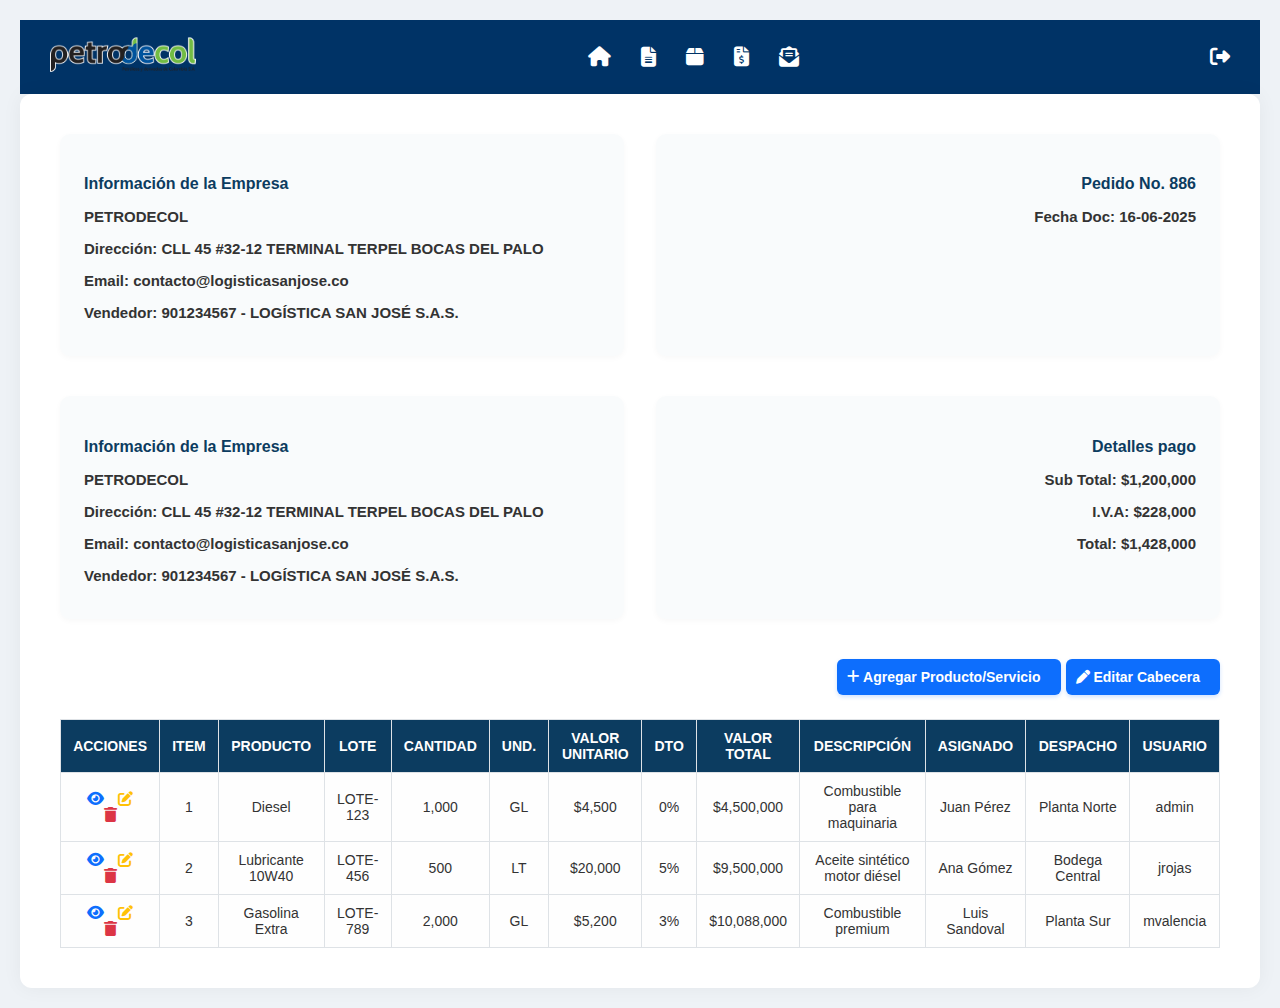
<file: HTML/pedido-det.html>
<!DOCTYPE html>
<html lang="es">
<head>
  <meta charset="UTF-8" />
  <meta name="viewport" content="width=device-width, initial-scale=1.0"/>
  <title>Detalle Factura Venta</title>

   <!-- Estilos -->
  <link rel="stylesheet" href="../CSS/styles.css" />
  <link rel="stylesheet" href="https://cdn.datatables.net/1.13.6/css/jquery.dataTables.min.css" />
  <link rel="stylesheet" href="https://cdnjs.cloudflare.com/ajax/libs/font-awesome/6.5.0/css/all.min.css" />

  <style>
   body {
  background: #eef2f6;
  font-family: 'Segoe UI', Tahoma, Geneva, Verdana, sans-serif;
  margin: 0;
  padding: 20px;
  color: #333;
}

.detalle-container {
  background: #fff;
  padding: 40px;
  border-radius: 12px;
  box-shadow: 0 0 20px rgba(0, 0, 0, 0.05);
  max-width: 100%;
}

.grid-dos-columnas {
  display: grid;
  grid-template-columns: 1fr 1fr;
  gap: 32px;
  margin-bottom: 40px;
}

 .card {
    font-size: 15px;
    background: #f9fbfc;
    padding: 20px 24px;
    border-radius: 10px;
    border: none;
    box-shadow: 0 2px 6px rgba(0, 0, 0, 0.03);
    text-align: left;
  }

  .card h4 {
    margin-bottom: 14px;
    color: #0c3c60;
    font-size: 16px;
    font-weight: bold;
    border: none;
    padding-bottom: 0;
  }

  .acciones-tabla i {
    margin: 0 5px;
    cursor: pointer;
    font-size: 15px;
    transition: transform 0.2s ease;
  }

  .acciones-tabla i:hover {
    transform: scale(1.2);
  }

  .acciones-tabla .fa-eye {
    color: #0d6efd;
  }

  .acciones-tabla .fa-edit {
    color: #ffc107;
  }

  .acciones-tabla .fa-trash {
    color: #dc3545;
  }

.acciones {
  display: flex;
  justify-content: flex-end;
  margin-bottom: 24px;
}

.acciones button {
  background: #0d6efd;
  color: #fff;
  padding: 10px 20px 10px 10px;
  margin-left: 5px;;
  border: none;
  border-radius: 6px;
  font-weight: 600;
  font-size: 14px;
  cursor: pointer;
  box-shadow: 0 2px 4px rgba(13, 110, 253, 0.2);
  transition: background 0.3s ease;
}

.acciones button:hover {
  background: #0b5ed7;
}

table {
  width: 100%;
  border-collapse: collapse;
  font-size: 14px;
  background: #fff;
}

th, td {
  padding: 10px 12px;
  border: 1px solid #dee2e6;
  text-align: center;
}

th {
  background: #0c3c60;
  color: #fff;
  font-weight: 600;
}

td {
  background-color: #fefefe;
}

.dataTables_wrapper .dataTables_filter {
  float: right;
  margin-bottom: 10px;
  font-size: 14px;
}

/* Modal PDF */
#pdfModal {
  display: none;
  justify-content: center;
  align-items: center;
  position: fixed;
  top: 0; left: 0; right: 0; bottom: 0;
  background: rgba(0, 0, 0, 0.5);
  z-index: 9999;
}

#pdfModal .modal-content {
  background: #ffffff;
  padding: 20px;
  border-radius: 10px;
  max-width: 90%;
  max-height: 90%;
  overflow: hidden;
  position: relative;
  box-shadow: 0 0 20px rgba(0, 0, 0, 0.2);
}

#pdfModal iframe {
  width: 100%;
  height: 500px;
  border: none;
}

#pdfModal button {
  position: absolute;
  top: 10px;
  right: 10px;
  background: #dc3545;
  color: #fff;
  border: none;
  padding: 6px 12px;
  border-radius: 4px;
  cursor: pointer;
  font-weight: bold;
}

  </style>
</head>
<body>
  <div id="bannerContainer"></div>
  <div class="detalle-container">

    <!-- Info Empresa + Cliente -->
     
    <div class="grid-dos-columnas">
      <div class="card">
        <h4>Información de la Empresa</h4>
        <p><strong>PETRODECOL</strong></p>
        <p>Dirección: CLL 45 #32-12 TERMINAL TERPEL BOCAS DEL PALO</p>
        <p>Email: contacto@logisticasanjose.co</p>
        <p>Vendedor: 901234567 - LOGÍSTICA SAN JOSÉ S.A.S.</p>
      </div>
      <div class="card" style="text-align: right;">
        <h4>Pedido No. 886</h4>
        <p><strong>Fecha Doc: </strong>16-06-2025</p>
      </div>
    </div>
    <div class="grid-dos-columnas">
      <div class="card">
        <h4>Información de la Empresa</h4>
        <p><strong>PETRODECOL</strong></p>
        <p>Dirección: CLL 45 #32-12 TERMINAL TERPEL BOCAS DEL PALO</p>
        <p>Email: contacto@logisticasanjose.co</p>
        <p>Vendedor: 901234567 - LOGÍSTICA SAN JOSÉ S.A.S.</p>
      </div>
      <div class="card" style="text-align: right;">
        <h4>Detalles pago</h4>
        <p><strong>Sub Total:</strong> $1,200,000</p>
        <p><strong>I.V.A:</strong> $228,000</p>
        <p><strong>Total:</strong> $1,428,000</p>
      </div>
    </div>



    <div class="acciones">
      <button><i class="fas fa-plus"></i> Agregar Producto/Servicio</button>
      <button><i class="fas fa-pen"></i> Editar Cabecera</button>
    </div>

<table id="detalleFacturaTable">
<thead>
  <tr>
    <th>ACCIONES</th>
    <th>ITEM</th>
    <th>PRODUCTO</th>
    <th>LOTE</th>
    <th>CANTIDAD</th>
    <th>UND.</th>
    <th>VALOR UNITARIO</th>
    <th>DTO</th>
    <th>VALOR TOTAL</th>
    <th>DESCRIPCIÓN</th>
    <th>ASIGNADO</th>
    <th>DESPACHO</th>
    <th>USUARIO</th>
  </tr>
</thead>
<tbody>
  <tr>
    <td class="acciones-tabla">
      <i class="fas fa-eye" title="Ver"></i>
      <i class="fas fa-edit" title="Editar"></i>
      <i class="fas fa-trash" title="Eliminar"></i>
    </td>
    <td>1</td>
    <td>Diesel</td>
    <td>LOTE-123</td>
    <td>1,000</td>
    <td>GL</td>
    <td>$4,500</td>
    <td>0%</td>
    <td>$4,500,000</td>
    <td>Combustible para maquinaria</td>
    <td>Juan Pérez</td>
    <td>Planta Norte</td>
    <td>admin</td>
    
  </tr>
  <tr>
    <td class="acciones-tabla">
      <i class="fas fa-eye" title="Ver"></i>
      <i class="fas fa-edit" title="Editar"></i>
      <i class="fas fa-trash" title="Eliminar"></i>
    </td>
    <td>2</td>
    <td>Lubricante 10W40</td>
    <td>LOTE-456</td>
    <td>500</td>
    <td>LT</td>
    <td>$20,000</td>
    <td>5%</td>
    <td>$9,500,000</td>
    <td>Aceite sintético motor diésel</td>
    <td>Ana Gómez</td>
    <td>Bodega Central</td>
    <td>jrojas</td>
    
  </tr>
  <tr>
    <td class="acciones-tabla">
      <i class="fas fa-eye" title="Ver"></i>
      <i class="fas fa-edit" title="Editar"></i>
      <i class="fas fa-trash" title="Eliminar"></i>
    </td>
    <td>3</td>
    <td>Gasolina Extra</td>
    <td>LOTE-789</td>
    <td>2,000</td>
    <td>GL</td>
    <td>$5,200</td>
    <td>3%</td>
    <td>$10,088,000</td>
    <td>Combustible premium</td>
    <td>Luis Sandoval</td>
    <td>Planta Sur</td>
    <td>mvalencia</td>
    
  </tr>
</tbody>

</table>


  <!-- Scripts -->
  <script src="https://code.jquery.com/jquery-3.7.0.min.js"></script>
  <script src="https://cdn.datatables.net/1.13.6/js/jquery.dataTables.min.js"></script>
  <script src="../JS/header.js"></script>
  <script>
    $(document).ready(() => {
      $('#detalleFacturaTable').DataTable({
        paging: false,
        scrollX: true,
        language: {
          emptyTable: "No hay detalles para mostrar",
          search: "Buscar:",
          info: "Mostrando _TOTAL_ registros"
        }
      });
    });
  </script>
</body>
</html>
</file>
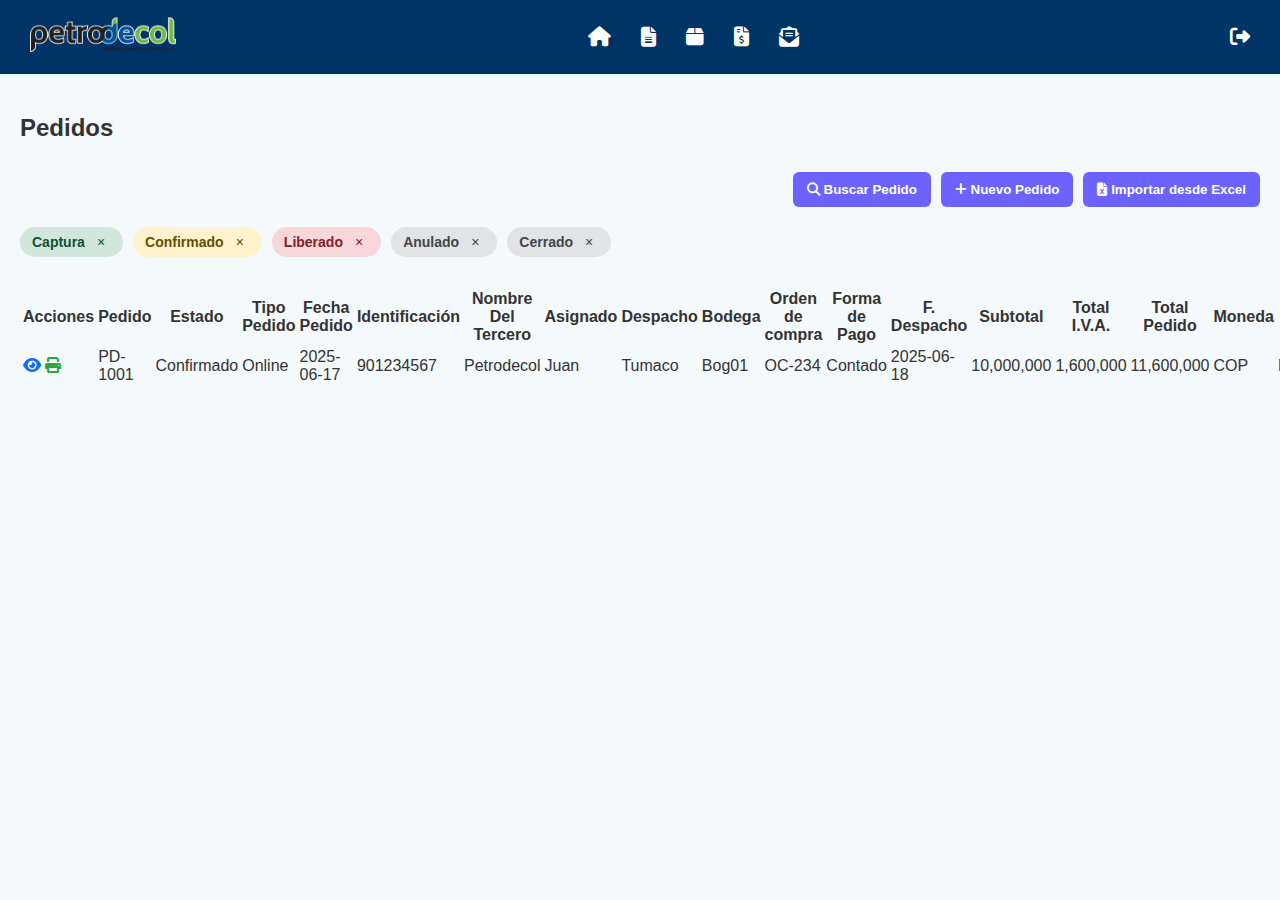
<file: HTML/pedidos.html>
<!DOCTYPE html>
<html lang="es">
<head>
  <meta charset="UTF-8" />
  <meta name="viewport" content="width=device-width, initial-scale=1.0" />
  <title>Pedidos - Petrodecol</title>

  <link rel="stylesheet" href="../CSS/styles.css" />
  <link rel="stylesheet" href="https://cdn.datatables.net/1.13.6/css/jquery.dataTables.min.css" />
  <link rel="stylesheet" href="https://cdnjs.cloudflare.com/ajax/libs/font-awesome/6.5.0/css/all.min.css" />

  <style>
    .contenedor-pedidos {
      padding: 20px;
    }

    .acciones-top {
      display: flex;
      justify-content: space-between;
      align-items: flex-start;
      flex-wrap: wrap;
      margin-bottom: 20px;
      gap: 20px;
    }

    .acciones-left {
      display: flex;
      flex-wrap: wrap;
      gap: 10px;
      margin-bottom: 10px;
    }

    .tag {
      background: #e3f2fd;
      color: #0d6efd;
      padding: 6px 12px;
      border-radius: 20px;
      font-weight: bold;
      font-size: 14px;
      display: flex;
      align-items: center;
      gap: 6px;
    }

    .tag.success { background-color: #d1e7dd; color: #0f5132; }
    .tag.danger { background-color: #f8d7da; color: #842029; }
    .tag.warning { background-color: #fff3cd; color: #664d03; }
    .tag.secondary { background-color: #e2e3e5; color: #41464b; }

    .tag .close-tag {
      background: none;
      border: none;
      font-size: 14px;
      cursor: pointer;
      color: inherit;
    }

    .acciones-right {
      display: flex;
      justify-content: flex-end;
      flex-wrap: wrap;
      gap: 10px;
      width: 100%;
      margin-top: 10px;
    }

    .acciones-right button,
    .btn-buscar {
      background: #6c63ff;
      color: white;
      padding: 10px 14px;
      border: none;
      border-radius: 6px;
      font-weight: bold;
      cursor: pointer;
      transition: background 0.3s ease;
    }

    .acciones-right button:hover,
    .btn-buscar:hover {
      background: #5a52cc;
    }

    .table-responsive {
      margin-top: 20px;
    }

    .dataTables_wrapper .dataTables_filter {
      float: right;
      margin-bottom: 10px;
    }

    td i.fas {
      font-size: 16px;
      transition: transform 0.2s;
    }

    td i.fas:hover {
      transform: scale(1.2);
    }

    .form-busqueda {
      display: none;
      background: #fff;
      padding: 20px;
      border-radius: 12px;
      box-shadow: 0 2px 10px rgba(0,0,0,0.1);
      margin-top: 20px;
    }

    .form-row {
      display: grid;
      grid-template-columns: repeat(auto-fit, minmax(250px, 1fr));
      gap: 20px;
    }

    .form-row label {
      font-weight: bold;
      display: block;
      margin-bottom: 6px;
    }

    .form-row input,
    .form-row select {
      width: 100%;
      padding: 10px;
      border-radius: 6px;
      border: 1px solid #ccc;
      box-sizing: border-box;
    }

    .submit-row {
      text-align: right;
      margin-top: 20px;
    }
    .modal {
  display: none;
  position: fixed;
  inset: 0;
  background: rgba(0, 0, 0, 0.5);
  justify-content: center;
  align-items: center;
  z-index: 10000;
}

.modal-content {
  background: #fff;
  border-radius: 12px;
  padding: 30px 40px;
  max-width: 900px;
  width: 90%;
  max-height: 85vh;
  overflow-y: auto;
  box-shadow: 0 15px 30px rgba(0, 0, 0, 0.15);
  position: relative;
  animation: modalFade 0.3s ease-out;
}

@keyframes modalFade {
  from { transform: translateY(-20px); opacity: 0; }
  to { transform: translateY(0); opacity: 1; }
}

.modal-content h3 {
  margin-top: 0;
  font-size: 24px;
  color: #003366;
  margin-bottom: 25px;
  border-bottom: 1px solid #ccc;
  padding-bottom: 10px;
}

.close-modal {
  position: absolute;
  top: 15px;
  right: 15px;
  background: #dc3545;
  color: white;
  border: none;
  padding: 6px 12px;
  border-radius: 5px;
  font-weight: bold;
  cursor: pointer;
}

#formPedido label {
  font-weight: 600;
  margin-bottom: 5px;
  display: block;
  color: #333;
}

#formPedido input,
#formPedido select,
#formPedido textarea {
  width: 100%;
  padding: 10px 12px;
  border: 1px solid #ccc;
  border-radius: 6px;
  margin-bottom: 15px;
  font-size: 14px;
  box-sizing: border-box;
}

#formPedido .btn-agregar {
  background: #0d6efd;
  color: white;
  border: none;
  padding: 10px 20px;
  font-weight: bold;
  border-radius: 6px;
  cursor: pointer;
}

#formPedido .btn-agregar:hover {
  background: #0b5ed7;
}

  </style>
</head>
<body>
  <div id="bannerContainer"></div>

  <main class="contenedor-pedidos">
    <h2>Pedidos</h2>

    <div class="acciones-top" id="accionesTop">
      <div class="acciones-right">
        <button class="btn-buscar" onclick="mostrarFormulario()"><i class="fas fa-search"></i> Buscar Pedido</button>
        <button onclick="mostrarModal()"><i class="fas fa-plus" ></i> Nuevo Pedido</button>
        <button><i class="fas fa-file-excel"></i> Importar desde Excel</button>
      </div>

      <div class="acciones-left">
        <span class="tag success">Captura<button class="close-tag" onclick="this.parentElement.remove()">&times;</button></span>
        <span class="tag warning">Confirmado<button class="close-tag" onclick="this.parentElement.remove()">&times;</button></span>
        <span class="tag danger">Liberado<button class="close-tag" onclick="this.parentElement.remove()">&times;</button></span>
        <span class="tag secondary">Anulado<button class="close-tag" onclick="this.parentElement.remove()">&times;</button></span>
        <span class="tag secondary">Cerrado<button class="close-tag" onclick="this.parentElement.remove()">&times;</button></span>
      </div>
    </div>

    <div class="form-busqueda" id="formBusqueda">
      <h3>Buscar Pedidos</h3>
      <form id="formBuscar">
        <div class="form-row">
          <div><label>Fecha Inicial</label><input type="date" id="fechaInicial" value="2025-05-17"></div>
          <div><label>Fecha Final</label><input type="date" id="fechaFinal" value="2025-06-17"></div>
          <div><label>Desde</label><input type="text" id="desdePedido"></div>
          <div><label>Hasta</label><input type="text" id="hastaPedido"></div>
          <div><label>Orden de compra</label><input type="text" id="ordenCompra"></div>
          <div><label>Estado</label><select id="estado"><option value="">Seleccione un Estado</option><option value="Abierto">Abierto</option><option value="Confirmado">Confirmado</option><option value="Liberado">Liberado</option><option value="Anulado">Anulado</option><option value="Cerrado">Cerrado</option></select></div>
          <div><label>Tercero</label><select id="tercero"><option value="">Seleccione un Cliente</option><option value="Petrodecol">Petrodecol</option></select></div>
          <div><label>Cantidad a buscar</label><select id="cantidad"><option>10</option><option>25</option><option>50</option><option>100</option></select></div>
        </div>
        <div class="submit-row">
          <button type="button" class="btn-buscar" id="btnBuscarPedidos"><i class="fas fa-search"></i> Aceptar</button>
        </div>
      </form>
    </div>

    <div class="table-responsive" id="tablaPedidosContainer">
      <table id="tablaPedidos">
        <thead>
          <tr>
            <th>Acciones</th>
            <th>Pedido</th>
            <th>Estado</th>
            <th>Tipo Pedido</th>
            <th>Fecha Pedido</th>
            <th>Identificación</th>
            <th>Nombre Del Tercero</th>
            <th>Asignado</th>
            <th>Despacho</th>
            <th>Bodega</th>
            <th>Orden de compra</th>
            <th>Forma de Pago</th>
            <th>F. Despacho</th>
            <th>Subtotal</th>
            <th>Total I.V.A.</th>
            <th>Total Pedido</th>
            <th>Moneda</th>
            <th>Causal</th>
            <th>Despacho</th>
            <th>Agente</th>
            <th>Creado por</th>
            <th>Capturado por</th>
            <th>Confirmado por</th>
            <th>Liberado por</th>
            <th>Ciudad</th>
            <th>Causa estado</th>
            <th>Descripción</th>
            <th>Dirección Entrega</th>
            <th>Nombre Punto Despacho</th>
            <th>Nombre Contacto</th>
            <th>Telefono Contacto</th>
            <th>Email Contacto</th>
            <th>Dirección Tercero</th>
          </tr>
        </thead>
        <tbody>
          <tr>
            <td><i class="fas fa-eye" style="color:#0d6efd; cursor:pointer" onclick="window.location.href='pedido-det.html'"></i> <i class="fas fa-print" style="color:#28a745; cursor:pointer" onclick="mostrarPDFModal()"></i></td>
            <td>PD-1001</td><td>Confirmado</td><td>Online</td><td>2025-06-17</td><td>901234567</td><td>Petrodecol</td>
            <td>Juan</td><td>Tumaco</td><td>Bog01</td><td>OC-234</td><td>Contado</td><td>2025-06-18</td>
            <td>10,000,000</td><td>1,600,000</td><td>11,600,000</td><td>COP</td><td>Entrega</td><td>Tumaco</td>
            <td>Pedro</td><td>admin</td><td>soporte</td><td>coordinador</td><td>supervisor</td>
            <td>Bogotá</td><td>Pago Pendiente</td><td>Pedido urgente</td>
            <td>Calle 10 #20-30</td><td>Principal</td><td>Luis Torres</td>
            <td>3216549870</td><td>ltorres@cliente.com</td><td>Calle 11 #21-30</td>
          </tr>
        </tbody>
      </table>
    </div>
  </main>

    <!-- Modal Formulario Pedido -->
<div id="modalPedido" class="modal">
  <div class="modal-content">
    <button class="close-modal" onclick="cerrarModal()">×</button>
    <h3>Crear Pedido</h3>
    <form id="formPedido">
      <div style="display: grid; grid-template-columns: repeat(auto-fit, minmax(280px, 1fr)); gap: 20px;">
        <div><label>Tipo de Pedido (*)</label><input type="text" value="MERCANCÍA EN CONSIGNACIÓN" disabled /></div>
        <div><label>Cliente (*)</label><input type="text" id="tercero" value="Petrodecol" disabled /></div>
        <div><label>Fecha (*)</label><input type="date" value="2025-06-17" /></div>
        <div><label>Sucursal (*)</label><input type="text" value="OFICINA PRINCIPAL" disabled /></div>
        <div><label>Orden de Compra</label><input type="text" /></div>
        <div><label>Forma de Pago (*)</label><select><option>Seleccione una Forma de Pago</option></select></div>
        <div><label>Tipo Despacho (*)</label><select><option>Despacho Completo</option></select></div>
        <div><label>Fecha Despacho</label><input type="date" value="2025-06-17" /></div>
        <div><label>Entregar en</label><input type="text" value="RECOGE CLIENTE (ENTREGA DIRECTA EN BODEGA)" /></div>
        <div style="display:flex; align-items:center; gap: 10px;">
          <input type="checkbox" /> <label style="margin: 0;">Por Transportadora</label>
        </div>
        <div style="display:flex; align-items:center; gap: 10px;">
          <input type="checkbox" /> <label style="margin: 0;">Recoge el Cliente</label>
        </div>
        <div><label>Bodega (*)</label><select><option>Seleccione una Bodega</option></select></div>
        <div><label>Moneda (*)</label><select><option>COP - PESO COLOMBIANO</option></select></div>
        <div><label>Vendedor (*)</label><select><option>Seleccione un Agente</option></select></div>
        <div style="grid-column: 1 / -1;"><label>Descripción</label><textarea rows="3"></textarea></div>
      </div>
      <div style="text-align: right; margin-top: 20px;">
        <button class="btn-agregar" type="submit">Aceptar</button>
      </div>
    </form>
  </div>
</div>


  <div id="pdfModal" style="display: none; justify-content: center; align-items: center; position: fixed; top: 0; left: 0; right: 0; bottom: 0; background: rgba(0,0,0,0.6); z-index: 9999;">
    <div style="position: relative; background: white; border-radius: 8px; width: 90%; height: 90%; overflow: hidden;">
      <button onclick="cerrarPDFModal()" style="position: absolute; top: 10px; right: 10px; background: #dc3545; color: white; border: none; padding: 6px 12px; border-radius: 5px; font-weight: bold; cursor: pointer;">Cerrar</button>
      <iframe src="../Images/factura-venta.pdf" style="width:100%; height:100%; border:none;"></iframe>
    </div>
  </div>

  <script src="https://code.jquery.com/jquery-3.7.0.min.js"></script>
  <script src="https://cdn.datatables.net/1.13.6/js/jquery.dataTables.min.js"></script>
  <script src="../JS/header.js"></script>
  <script>
    let tablaPedidos;

    function mostrarFormulario() {
      document.getElementById("formBusqueda").style.display = "block";
      document.getElementById("tablaPedidosContainer").style.display = "none";
      document.querySelector(".acciones-right").style.display = "none";
      document.querySelector(".acciones-left").style.display = "none";
    }

    function mostrarPDFModal() {
      document.getElementById("pdfModal").style.display = "flex";
    }

    function cerrarPDFModal() {
      document.getElementById("pdfModal").style.display = "none";
    }
        function mostrarModal() {
      document.getElementById("modalPedido").style.display = "flex";
    }

    function cerrarModal() {
      document.getElementById("modalPedido").style.display = "none";
    }

    document.addEventListener("DOMContentLoaded", () => {
      tablaPedidos = $('#tablaPedidos').DataTable({
        scrollX: true,
        paging: true,
        responsive: true,
        language: {
          search: "Buscar:",
          lengthMenu: "Mostrar _MENU_ registros",
          info: "Mostrando _START_ a _END_ de _TOTAL_ registros",
          emptyTable: "No hay pedidos disponibles.",
          paginate: {
            previous: "Anterior",
            next: "Siguiente"
          }
        }
      });

      document.getElementById("btnBuscarPedidos").addEventListener("click", () => {
        const desde = document.getElementById("desdePedido").value.toLowerCase();
        const hasta = document.getElementById("hastaPedido").value.toLowerCase();

        tablaPedidos.rows().every(function () {
          const data = this.data();
          const pedido = data[1].toLowerCase();

          const desdeOk = !desde || pedido >= desde;
          const hastaOk = !hasta || pedido <= hasta;

          if (desdeOk && hastaOk) {
            $(this.node()).show();
          } else {
            $(this.node()).hide();
          }
        });

        tablaPedidos.draw(false);
        document.getElementById("formBusqueda").style.display = "none";
        document.getElementById("tablaPedidosContainer").style.display = "block";
        document.querySelector(".acciones-right").style.display = "flex";
        document.querySelector(".acciones-left").style.display = "flex";
      });
    });
  </script>
</body>
</html>
</file>
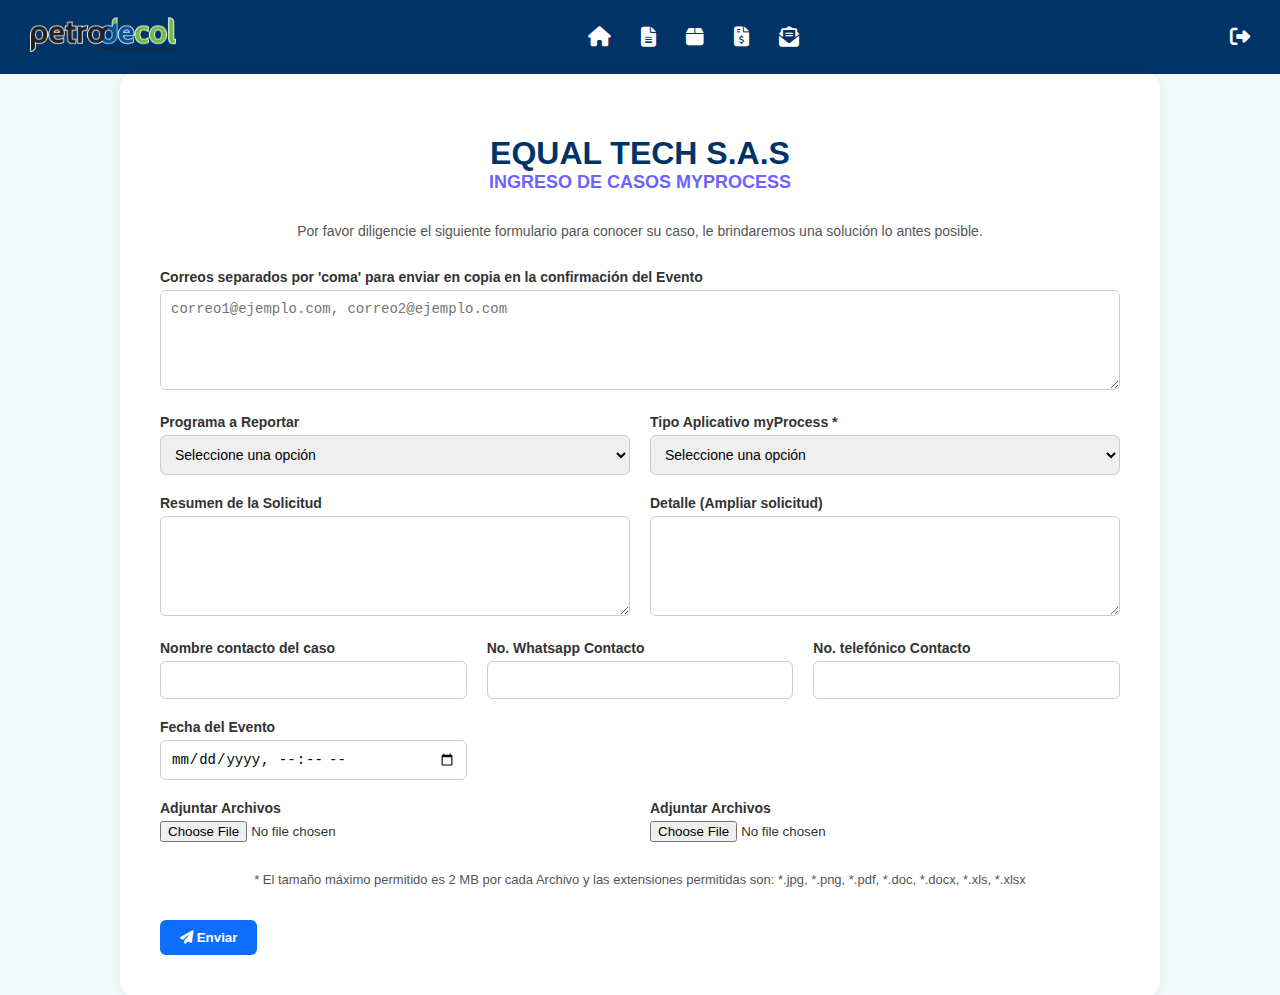
<file: HTML/pqrs.html>
<!DOCTYPE html>
<html lang="es">
<head>
  <meta charset="UTF-8" />
  <meta name="viewport" content="width=device-width, initial-scale=1.0"/>
  <title>Ingreso de Casos - Equal Tech</title>
  <link rel="stylesheet" href="https://cdnjs.cloudflare.com/ajax/libs/font-awesome/6.5.0/css/all.min.css"/>
  <link rel="stylesheet" href="../CSS/styles.css" />
  <link rel="stylesheet" href="../CSS/pqrs.css" />
  <style>
    body {
      font-family: Arial, sans-serif;
      background: #f4f9fb;
      margin: 0;
    }
    .form-container {
      max-width: 960px;
      background: #fff;
      margin: auto;
      padding: 40px;
      border-radius: 12px;
      box-shadow: 0 2px 10px rgba(0,0,0,0.08);
    }
    h1 {
      text-align: center;
      color: #003366;
      margin-bottom: 0;
    }
    h2 {
      text-align: center;
      color: #6c63ff;
      margin-top: 0;
      margin-bottom: 30px;
      font-size: 18px;
    }
    p.subtext {
      text-align: center;
      color: #555;
      font-size: 14px;
      margin-bottom: 30px;
    }
    form {
      display: grid;
      gap: 20px;
    }
    .form-row {
      display: grid;
      grid-template-columns: repeat(auto-fit, minmax(250px, 1fr));
      gap: 20px;
    }
    label {
      font-weight: bold;
      font-size: 14px;
      margin-bottom: 5px;
      display: block;
    }
    input[type="text"],
    input[type="email"],
    input[type="tel"],
    input[type="datetime-local"],
    textarea,
    select {
      width: 100%;
      padding: 10px;
      font-size: 14px;
      border: 1px solid #ccc;
      border-radius: 6px;
      box-sizing: border-box;
    }
    textarea {
      resize: vertical;
      height: 100px;
    }
    .form-actions {
      display: flex;
      justify-content: flex-start;
      gap: 10px;
    }
    button {
      padding: 10px 20px;
      border: none;
      border-radius: 6px;
      font-weight: bold;
      cursor: pointer;
    }
    .btn-primary {
      background: #0d6efd;
      color: white;
      align-self: start;
    }
    .btn-secondary {
      background: #6c757d;
      color: white;
    }
    .file-note {
      font-size: 13px;
      color: #555;
      text-align: center;
      margin-top: 10px;
    }
    .chat-widget {
    position: fixed;
    bottom: 20px;
    right: 20px;
    width: 300px;
    max-height: 400px;
    background: white;
    border-radius: 10px;
    box-shadow: 0 0 15px rgba(0,0,0,0.1);
    display: flex;
    flex-direction: column;
    overflow: hidden;
    z-index: 1000;
  }

  .chat-header {
    background: #0d6efd;
    color: white;
    padding: 12px;
    font-weight: bold;
    cursor: pointer;
    display: flex;
    justify-content: space-between;
    align-items: center;
  }

  .chat-header i.toggle {
    cursor: pointer;
    font-size: 14px;
  }

  .chat-body {
    padding: 10px;
    overflow-y: auto;
    flex-grow: 1;
    display: block;
  }

  .chat-footer {
    display: flex;
    border-top: 1px solid #ccc;
    padding: 8px;
  }

  .chat-footer input {
    flex-grow: 1;
    padding: 8px;
    border: 1px solid #ccc;
    border-radius: 6px;
  }

  .chat-footer button {
    background: #0d6efd;
    color: white;
    border: none;
    padding: 8px 10px;
    border-radius: 6px;
    margin-left: 8px;
    cursor: pointer;
  }

  .minimized .chat-body,
  .minimized .chat-footer {
    display: none;
  }
  </style>
</head>
<body>
  <div id="bannerContainer"></div>
  <div class="form-container">
    <h1>EQUAL TECH S.A.S</h1>
    <h2>INGRESO DE CASOS MYPROCESS</h2>
    <p class="subtext">Por favor diligencie el siguiente formulario para conocer su caso, le brindaremos una solución lo antes posible.</p>

    <form>
      <div>
        <label>Correos separados por 'coma' para enviar en copia en la confirmación del Evento</label>
        <textarea placeholder="correo1@ejemplo.com, correo2@ejemplo.com"></textarea>
      </div>

      <div class="form-row">
        <div>
          <label>Programa a Reportar</label>
          <select>
            <option>Seleccione una opción</option>
            <option>Ventas</option>
            <option>Contabilidad</option>
            <option>Inventario</option>
          </select>
        </div>
        <div>
          <label>Tipo Aplicativo myProcess *</label>
          <select required>
            <option>Seleccione una opción</option>
            <option>Web</option>
            <option>Escritorio</option>
            <option>Móvil</option>
          </select>
        </div>
      </div>

      <div class="form-row">
        <div>
          <label>Resumen de la Solicitud</label>
          <textarea></textarea>
        </div>
        <div>
          <label>Detalle (Ampliar solicitud)</label>
          <textarea></textarea>
        </div>
      </div>

      <div class="form-row">
        <div>
          <label>Nombre contacto del caso</label>
          <input type="text" />
        </div>
        <div>
          <label>No. Whatsapp Contacto</label>
          <input type="tel" />
        </div>
        <div>
          <label>No. telefónico Contacto</label>
          <input type="tel" />
        </div>
        <div>
          <label>Fecha del Evento</label>
          <input type="datetime-local" />
        </div>
      </div>

      <div class="form-row">
        <div>
          <label>Adjuntar Archivos</label>
          <input type="file" accept=".jpg,.png,.pdf,.doc,.docx,.xls,.xlsx" />
        </div>
        <div>
          <label>Adjuntar Archivos</label>
          <input type="file" accept=".jpg,.png,.pdf,.doc,.docx,.xls,.xlsx" />
        </div>
      </div>

      <p class="file-note">* El tamaño máximo permitido es 2 MB por cada Archivo y las extensiones permitidas son: *.jpg, *.png, *.pdf, *.doc, *.docx, *.xls, *.xlsx</p>

      <div class="form-actions">
        <button type="submit" class="btn-primary"><i class="fas fa-paper-plane"></i> Enviar</button>
      </div>
    </form>
  </div>

   <script src="../JS/header.js"></script>
  <script src="../JS/app.js"></script>
  <script>
  function enviarMensaje() {
    const input = document.getElementById("chatInput");
    const chat = document.getElementById("chatBody");
    const mensaje = input.value.trim();
    if (mensaje) {
      const nuevo = document.createElement("p");
      nuevo.innerHTML = `<strong>Tú:</strong> ${mensaje}`;
      chat.appendChild(nuevo);
      input.value = "";
      chat.scrollTop = chat.scrollHeight;
    }
  }

  function toggleChat() {
    const widget = document.getElementById("chatWidget");
    const icon = document.getElementById("chatToggleIcon");

    widget.classList.toggle("minimized");

    // Cambiar ícono
    if (widget.classList.contains("minimized")) {
      icon.classList.remove("fa-minus");
      icon.classList.add("fa-plus");
    } else {
      icon.classList.remove("fa-plus");
      icon.classList.add("fa-minus");
    }
  }
</script>

</body>
</html>
</file>
<file: CSS/estado-cuenta.css>
/* === ESTADO DE CUENTA === */
body {
  font-family: 'Segoe UI', sans-serif;
  background-color: #f4f9fb;
  margin: 0;
  padding: 0;
  color: #333;
}

.estado-cuenta-container {
  max-width: 1100px;
  margin: 40px auto;
  padding: 30px;
  background: #fff;
  border-radius: 10px;
  box-shadow: 0 4px 12px rgba(0, 0, 0, 0.1);
}

.estado-cuenta-container h2 {
  text-align: left;
  color: #003366;
  font-size: 24px;
  margin-bottom: 30px;
}

form .form-grid {
  display: grid;
  grid-template-columns: repeat(2, 1fr);
  gap: 20px 30px;
}

label {
  font-weight: bold;
  margin-bottom: 5px;
  display: block;
  color: #003366;
}

input[type="text"],
input[type="number"],
input[type="date"],
select {
  width: 100%;
  padding: 10px;
  border: 1px solid #ccc;
  border-radius: 6px;
  box-sizing: border-box;
  font-size: 14px;
}

.options,
.checkboxes {
  margin: 30px 0 20px;
}

.radio-group,
.checkboxes {
  display: flex;
  flex-wrap: wrap;
  gap: 20px;
}

.radio-group label,
.checkboxes label {
  font-weight: normal;
  color: #333;
}

.buttons {
  display: flex;
  justify-content: space-between;
  align-items: center;
  margin-top: 30px;
}

.buttons .btn {
  padding: 10px 20px;
  border: none;
  border-radius: 6px;
  font-weight: bold;
  cursor: pointer;
  font-size: 14px;
}

.btn-primary {
  background-color: #6a5acd;
  color: white;
  margin-right: 10px;
}

.btn-secondary {
  background-color: #00cfff;
  color: white;
}

.btn-danger {
  background-color: #ff3e57;
  color: white;
}
.estado-resultado-container {
  padding: 20px;
}

.tags {
  margin-bottom: 15px;
  display: flex;
  gap: 10px;
  flex-wrap: wrap;
}

.tag {
  background-color: #eee;
  padding: 6px 12px;
  border-radius: 12px;
  font-size: 14px;
  font-weight: bold;
  color: #333;
}

.tag.success {
  background-color: #d4edda;
  color: #155724;
}

.table-responsive {
  overflow-x: auto;
  margin-top: 20px;
}

/* === RESPONSIVE === */
@media (max-width: 768px) {
  .form-grid {
    grid-template-columns: 1fr;
  }

  .buttons {
    flex-direction: column;
    align-items: flex-start;
    gap: 10px;
  }
}
.pdf-modal {
  display: none;
  position: fixed;
  z-index: 9999;
  left: 0;
  top: 0;
  width: 100%;
  height: 100%;
  background-color: rgba(0,0,0,0.7);
  justify-content: center;
  align-items: center;
}

.pdf-modal-content {
  position: relative;
  background: white;
  width: 80%;
  height: 90%;
  border-radius: 10px;
  overflow: hidden;
  box-shadow: 0 4px 15px rgba(0,0,0,0.5);
}

.pdf-modal-content iframe {
  width: 100%;
  height: 100%;
  border: none;
}

.close-btn {
  position: absolute;
  top: 10px;
  right: 20px;
  font-size: 28px;
  font-weight: bold;
  color: #333;
  cursor: pointer;
  z-index: 10000;
}
</file>
<file: CSS/pqrs.css>
/* === PQRS Mejorado === */
.pqrs-container {
  display: flex;
  justify-content: center;
  padding: 40px 20px;
  background: #f4f9fb;
}

.pqrs-form-card {
  background: white;
  max-width: 600px;
  width: 100%;
  padding: 30px;
  border-radius: 10px;
  box-shadow: 0 2px 10px rgba(0,0,0,0.1);
}

.pqrs-form-card h2 {
  text-align: center;
  margin-bottom: 20px;
  color: #003366;
}

.pqrs-form-card label {
  font-weight: bold;
  margin-top: 15px;
  display: block;
}

.pqrs-form-card select,
.pqrs-form-card textarea {
  width: 100%;
  padding: 12px;
  border-radius: 6px;
  border: 1px solid #ccc;
  margin-top: 8px;
  box-sizing: border-box;
}

/* === Chat flotante === */
.chat-widget {
  position: fixed;
  bottom: 20px;
  right: 20px;
  width: 280px;
  background: white;
  border: 1px solid #ccc;
  border-radius: 12px;
  box-shadow: 0 2px 12px rgba(0,0,0,0.2);
  font-size: 14px;
  z-index: 999;
  display: flex;
  flex-direction: column;
}

.chat-header {
  background: #003366;
  color: white;
  padding: 10px;
  font-weight: bold;
  border-top-left-radius: 12px;
  border-top-right-radius: 12px;
  display: flex;
  align-items: center;
  gap: 10px;
}

.chat-body {
  padding: 10px;
  height: 150px;
  overflow-y: auto;
}

.chat-footer {
  display: flex;
  border-top: 1px solid #ccc;
}

.chat-footer input {
  flex: 1;
  padding: 10px;
  border: none;
  border-bottom-left-radius: 12px;
}

.chat-footer button {
  background: #0d6efd;
  color: white;
  border: none;
  padding: 10px 12px;
  cursor: pointer;
  border-bottom-right-radius: 12px;
}

.chat-footer button:hover {
  background: #0b5ed7;
}
</file>
<file: CSS/styles.css>
/* === RESET GENERAL === */
body {
  font-family: Arial, sans-serif;
  margin: 0;
  padding: 0;
  background: #f4f9fb;
  color: #333;
  box-sizing: border-box;
}

/* === HEADER === */
.main-header {
  background-color: #003366; /* Azul oscuro profesional */
  color: white;
  display: flex;
  justify-content: space-between;
  align-items: center;
  padding: 15px 30px;
  flex-wrap: wrap;
}

.logo-section {
  display: flex;
  align-items: center;
}
.logo-section img.logo {
  height: 40px;
}

.nav-icons {
  flex: 1;
  display: flex;
  justify-content: center;
}

.nav-links {
  display: flex;
  gap: 30px;
  list-style: none;
  margin: 0;
  padding: 0;
}

.nav-links a {
  color: white;
  font-size: 20px;
  font-weight: bold;
  text-decoration: none;
  transition: color 0.3s;
}

.nav-links a:hover {
  color: #00cc99; /* Verde acento */
}

.logout-link {
  display: flex;
  align-items: center;
}
.logout-link a {
  color: white;
  font-size: 20px;
  padding-left: 20px;
  text-decoration: none;
  transition: color 0.3s;
}
.logout-link a:hover {
  color: #ff6666;
}

/* === CONTENIDO GENERAL === */
main {
  padding: 20px;
}

/* === DASHBOARD === */
.dashboard h2 {
  margin-bottom: 20px;
  font-size: 22px;
}

.cards {
  display: flex;
  gap: 20px;
  flex-wrap: wrap;
}

.card {
  flex: 1;
  min-width: 200px;
  background: #e0f7fa;
  padding: 20px;
  border-radius: 10px;
  text-align: center;
  font-size: 18px;
  font-weight: bold;
  box-shadow: 0 0 5px rgba(0, 0, 0, 0.1);
}

/* === GRAFICAS === */
.charts {
  display: flex;
  gap: 20px;
  margin-top: 30px;
  flex-wrap: wrap;
}

.chart-container {
  flex: 1;
  min-width: 300px;
  background: white;
  padding: 20px;
  border-radius: 12px;
  box-shadow: 0 2px 8px rgba(0, 0, 0, 0.1);
}



/* === PEDIDOS === */
.pedidos {
  max-width: 900px;
  margin: 30px auto;
  padding: 20px;
  background: white;
  border-radius: 8px;
  box-shadow: 0 2px 10px rgba(0, 0, 0, 0.1);
}

.pedidos h2 {
  color: #0d6efd;
  margin-bottom: 20px;
  text-align: center;
}

.filtros {
  margin-bottom: 20px;
  text-align: right;
}

.filtros select {
  padding: 8px;
  border-radius: 6px;
  border: 1px solid #ccc;
}

.tabla-pedidos {
  width: 100%;
  border-collapse: collapse;
  text-align: center;
  background: #fff;
}

.tabla-pedidos th,
.tabla-pedidos td {
  padding: 12px;
  border-bottom: 1px solid #ccc;
}

.tabla-pedidos th {
  background-color: #0d6efd;
  color: white;
  cursor: pointer;
}
.tabla-pedidos th:hover {
  background-color: #0956cc;
}
.section-title {
  font-size: 20px;
  margin: 40px 0 15px 0;
  color: #003366;
  border-bottom: 2px solid #0d6efd;
  padding-bottom: 5px;
}
/* === RESPONSIVE === */
@media (max-width: 768px) {
  .cards {
    flex-direction: column;
  }

  .main-header {
    flex-direction: column;
    align-items: flex-start;
  }

  .nav-links {
    flex-direction: column;
    gap: 10px;
    margin-top: 10px;
  }

  .filtros {
    text-align: left;
  }

  .charts {
    flex-direction: column;
  }
}
/* === LOGIN MEJORADO === */
.login-bg {
  /* background: url('https://images.unsplash.com/photo-1504384308090-c894fdcc538d?auto=format&fit=crop&w=1470&q=80') no-repeat center center fixed;
  */
  background: url('../Images/slide.png') no-repeat center center fixed;
  background-size: cover;
  height: 100vh;
  display: flex;
  align-items: center;
  justify-content: center;
}

.login-wrapper {
  display: flex;
  background: rgba(255, 255, 255, 0.96);
  border-radius: 12px;
  box-shadow: 0 4px 12px rgba(0,0,0,0.3);
  overflow: hidden;
  width: 90%;
  max-width: 800px;
}

.login-aside {
  background-color: #003366;
  padding: 30px;
  display: flex;
  align-items: center;
  justify-content: center;
  width: 40%;
}

.login-logo {
  width: 220px;
  max-height: 220px;
  height: auto;
}

.login-container {
  padding: 40px;
  width: 60%;
  display: flex;
  flex-direction: column;
  justify-content: center;
}

.login-container h2 {
  margin-bottom: 30px;
  color: #003366;
  text-align: center;
}

.login-container input {
  width: 100%;
  padding: 12px;
  margin-bottom: 15px;
  border-radius: 6px;
  border: 1px solid #ccc;
  box-sizing: border-box;
}

.login-container button {
  width: 100%;
  padding: 12px;
  background-color: #0d6efd;
  color: white;
  font-weight: bold;
  border: none;
  border-radius: 6px;
  cursor: pointer;
  transition: background-color 0.3s ease;
}

.login-container button:hover {
  background-color: #0b5ed7;
}

@media (max-width: 768px) {
  .login-wrapper {
    flex-direction: column;
  }

.login-aside {
  background-color: #003366;
  padding: 10px;
  display: flex;
  align-items: center;
  justify-content: center;
  width: 40%;
  flex-direction: column;
}

.login-logo {
  width: 250px;
  height: auto;
  max-height: 250px;
}
}
</file>
